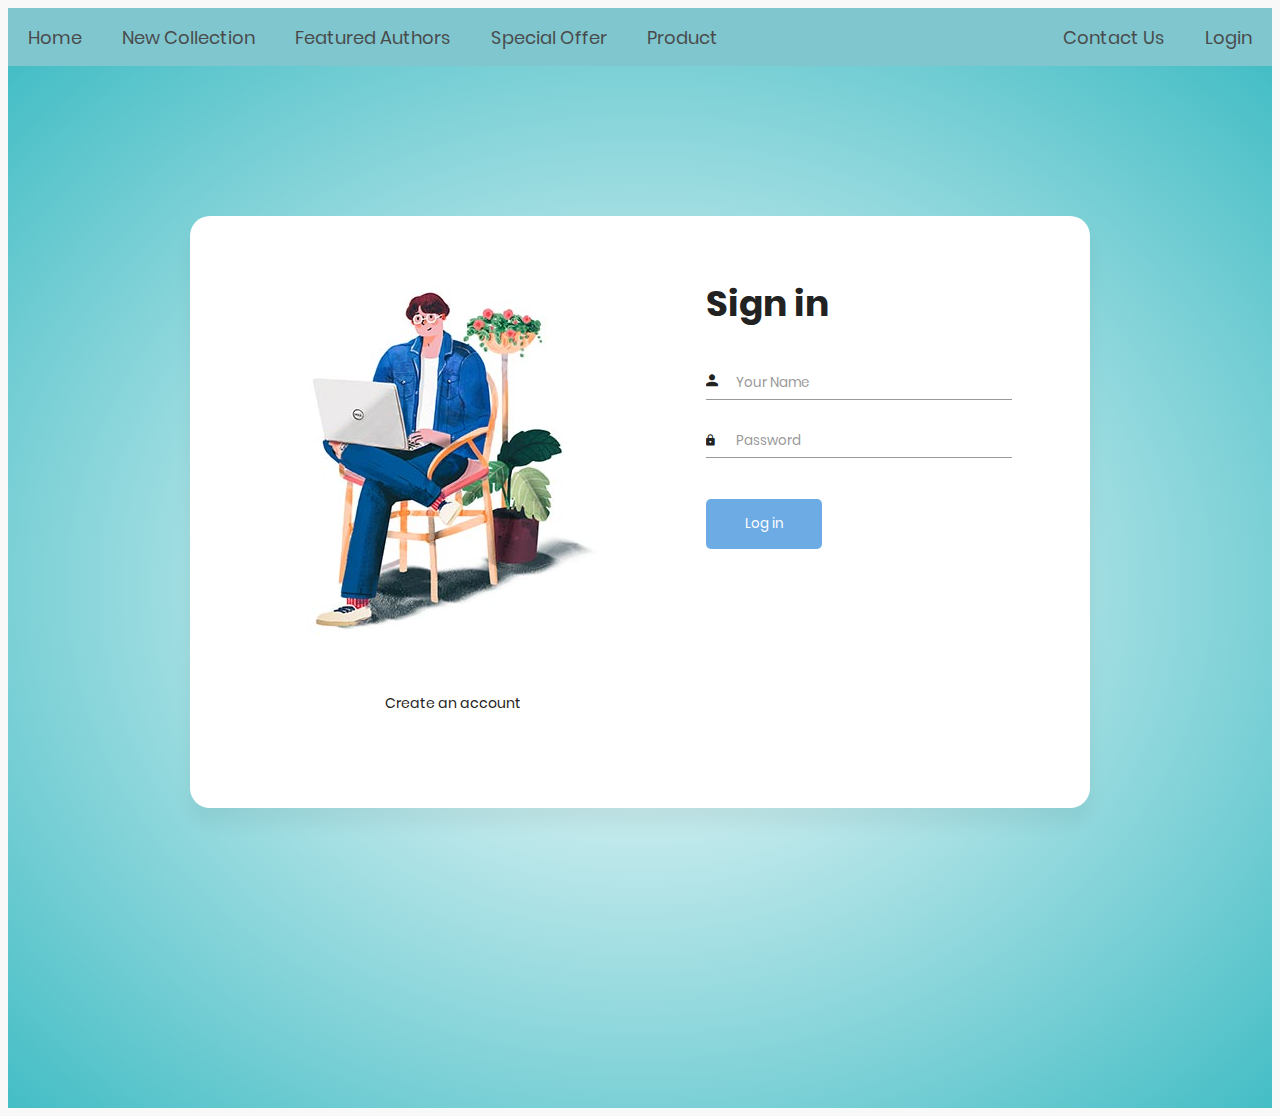
<file: login.html>
<!DOCTYPE html>
<html lang="en">
<head>
    <meta charset="UTF-8">
    <meta name="viewport" content="width=device-width, initial-scale=1.0">
    <meta http-equiv="X-UA-Compatible" content="ie=edge">
    <title>Register</title>

    <!-- Font Icon -->
    <link rel="stylesheet" href="fonts/material-icon/css/material-design-iconic-font.min.css">

    <!-- Main css -->
    <link rel="stylesheet" href="css/style.css">
    
</head>
<body>
    <section>
        <div class="navbar2">
            <a href="index.html">Home</a>
            <a href="#id1">New Collection</a>
            <a href="#id2">Featured Authors</a>
            <a href="#ha2">Special Offer</a>
            <a href="">Product</a>
            <a href="login.html" class="right">Login</a>
            <a href="#"class="right">Contact Us</a>
    
                              
          </div>
          
    </section>
    <section>
 <div class="ac">   

    <div class="main">

        <!-- Sign up form -->
        <section class="signup">
            <div class="container">
                <div class="signup-content hidden">
                    <div class="signup-form">
                        <h2 class="form-title">Sign up</h2>
                        <form method="POST" class="register-form" id="register-form">
                            <div class="form-group">
                                <label for="name"><i class="zmdi zmdi-account material-icons-name"></i></label>
                                <input type="text" name="name" class= "User2" id="name" placeholder="Your Name"/>
                            </div>
                            <div class="form-group">
                                <label for="email"><i class="zmdi zmdi-email"></i></label>
                                <input type="email" class= "Email" name="email" id="email" placeholder="Your Email"/>
                            </div>
                            <div class="form-group">
                                <label for="pass"><i class="zmdi zmdi-lock"></i></label>
                                <input type="password" class= "Pass2" name="pass" id="pass" placeholder="Password"/>
                            </div>
                            <div class="form-group">
                                <label for="re-pass"><i class="zmdi zmdi-lock-outline"></i></label>
                                <input type="password" name="re_pass" class= "Pass3" id="re_pass" placeholder="Repeat your password"/>
                            </div>
                            <div class="form-group form-button">
                                <input type="submit" name="signup" id="signup" class="form-submit Reg" value="Register"/>
                            </div>
                        </form>
                    </div>
                    <div class="signup-image">
                        <figure><img src="Images/signup-image.jpg" alt="sing up image"></figure>
                        <a href="#" class="signup-image-link login">I am already member</a>
                    </div>
                </div>
            </div>
        </section>

        <!-- Sing in  Form -->
        <section class="sign-in">
            <div class="container">
                <div class="signin-content">
                    <div class="signin-image">
                        <figure><img src="Images/signin-image.jpg" alt="sing up image"></figure>
                        <a href="#" class="signup-image-link sign_up">Create an account</a>
                    </div>

                    <div class="signin-form">
                        <h2 class="form-title">Sign in</h2>
                        <form method="POST" class="register-form" id="login-form">
                            <div class="form-group">
                                <label for="your_name"><i class="zmdi zmdi-account material-icons-name"></i></label>
                                <input type="text" class= "User1" name="your_name" id="your_name" placeholder="Your Name"/>
                            </div>
                            <div class="form-group">
                                <label for="your_pass"><i class="zmdi zmdi-lock"></i></label>
                                <input type="password" class= "Pass1" name="your_pass" id="your_pass" placeholder="Password"/>
                            </div>
                            <div class="form-group form-button">
                                <input type="submit" name="signin" id="signin" class="form-submit Log" value="Log in"/>
                            </div>
                        </form>
                    </div>
                </div>
            </div>
        </section>

    </div>
    </div>
    </section>
    <!-- JS -->
    <script src="vendor/jquery/jquery.min.js"></script>
    <script src="js/main.js"></script>
</body><!-- This templates was made by Colorlib (https://colorlib.com) -->
</html>
</file>
<file: css/style.css>
/* @extend display-flex; */
display-flex, .display-flex, .display-flex-center, .signup-content, .signin-content, .social-login, .socials {
  display: flex;
  display: -webkit-flex; }

/* @extend list-type-ulli; */
list-type-ulli, .socials {
  list-style-type: none;
  margin: 0;
  padding: 0; }

/* poppins-300 - latin */
@font-face {
  font-family: 'Poppins';
  font-style: normal;
  font-weight: 300;
  src: url("../fonts/poppins/poppins-v5-latin-300.eot");
  /* IE9 Compat Modes */
  src: local("Poppins Light"), local("Poppins-Light"), url("../fonts/poppins/poppins-v5-latin-300.eot?#iefix") format("embedded-opentype"), url("../fonts/poppins/poppins-v5-latin-300.woff2") format("woff2"), url("../fonts/poppins/poppins-v5-latin-300.woff") format("woff"), url("../fonts/poppins/poppins-v5-latin-300.ttf") format("truetype"), url("../fonts/poppins/poppins-v5-latin-300.svg#Poppins") format("svg");
  /* Legacy iOS */ }
/* poppins-300italic - latin */
@font-face {
  font-family: 'Poppins';
  font-style: italic;
  font-weight: 300;
  src: url("../fonts/poppins/poppins-v5-latin-300italic.eot");
  /* IE9 Compat Modes */
  src: local("Poppins Light Italic"), local("Poppins-LightItalic"), url("../fonts/poppins/poppins-v5-latin-300italic.eot?#iefix") format("embedded-opentype"), url("../fonts/poppins/poppins-v5-latin-300italic.woff2") format("woff2"), url("../fonts/poppins/poppins-v5-latin-300italic.woff") format("woff"), url("../fonts/poppins/poppins-v5-latin-300italic.ttf") format("truetype"), url("../fonts/poppins/poppins-v5-latin-300italic.svg#Poppins") format("svg");
  /* Legacy iOS */ }
/* poppins-regular - latin */
@font-face {
  font-family: 'Poppins';
  font-style: normal;
  font-weight: 400;
  src: url("../fonts/poppins/poppins-v5-latin-regular.eot");
  /* IE9 Compat Modes */
  src: local("Poppins Regular"), local("Poppins-Regular"), url("../fonts/poppins/poppins-v5-latin-regular.eot?#iefix") format("embedded-opentype"), url("../fonts/poppins/poppins-v5-latin-regular.woff2") format("woff2"), url("../fonts/poppins/poppins-v5-latin-regular.woff") format("woff"), url("../fonts/poppins/poppins-v5-latin-regular.ttf") format("truetype"), url("../fonts/poppins/poppins-v5-latin-regular.svg#Poppins") format("svg");
  /* Legacy iOS */ }
/* poppins-italic - latin */
@font-face {
  font-family: 'Poppins';
  font-style: italic;
  font-weight: 400;
  src: url("../fonts/poppins/poppins-v5-latin-italic.eot");
  /* IE9 Compat Modes */
  src: local("Poppins Italic"), local("Poppins-Italic"), url("../fonts/poppins/poppins-v5-latin-italic.eot?#iefix") format("embedded-opentype"), url("../fonts/poppins/poppins-v5-latin-italic.woff2") format("woff2"), url("../fonts/poppins/poppins-v5-latin-italic.woff") format("woff"), url("../fonts/poppins/poppins-v5-latin-italic.ttf") format("truetype"), url("../fonts/poppins/poppins-v5-latin-italic.svg#Poppins") format("svg");
  /* Legacy iOS */ }
/* poppins-500 - latin */
@font-face {
  font-family: 'Poppins';
  font-style: normal;
  font-weight: 500;
  src: url("../fonts/poppins/poppins-v5-latin-500.eot");
  /* IE9 Compat Modes */
  src: local("Poppins Medium"), local("Poppins-Medium"), url("../fonts/poppins/poppins-v5-latin-500.eot?#iefix") format("embedded-opentype"), url("../fonts/poppins/poppins-v5-latin-500.woff2") format("woff2"), url("../fonts/poppins/poppins-v5-latin-500.woff") format("woff"), url("../fonts/poppins/poppins-v5-latin-500.ttf") format("truetype"), url("../fonts/poppins/poppins-v5-latin-500.svg#Poppins") format("svg");
  /* Legacy iOS */ }
/* poppins-500italic - latin */
@font-face {
  font-family: 'Poppins';
  font-style: italic;
  font-weight: 500;
  src: url("../fonts/poppins/poppins-v5-latin-500italic.eot");
  /* IE9 Compat Modes */
  src: local("Poppins Medium Italic"), local("Poppins-MediumItalic"), url("../fonts/poppins/poppins-v5-latin-500italic.eot?#iefix") format("embedded-opentype"), url("../fonts/poppins/poppins-v5-latin-500italic.woff2") format("woff2"), url("../fonts/poppins/poppins-v5-latin-500italic.woff") format("woff"), url("../fonts/poppins/poppins-v5-latin-500italic.ttf") format("truetype"), url("../fonts/poppins/poppins-v5-latin-500italic.svg#Poppins") format("svg");
  /* Legacy iOS */ }
/* poppins-600 - latin */
@font-face {
  font-family: 'Poppins';
  font-style: normal;
  font-weight: 600;
  src: url("../fonts/poppins/poppins-v5-latin-600.eot");
  /* IE9 Compat Modes */
  src: local("Poppins SemiBold"), local("Poppins-SemiBold"), url("../fonts/poppins/poppins-v5-latin-600.eot?#iefix") format("embedded-opentype"), url("../fonts/poppins/poppins-v5-latin-600.woff2") format("woff2"), url("../fonts/poppins/poppins-v5-latin-600.woff") format("woff"), url("../fonts/poppins/poppins-v5-latin-600.ttf") format("truetype"), url("../fonts/poppins/poppins-v5-latin-600.svg#Poppins") format("svg");
  /* Legacy iOS */ }
/* poppins-700 - latin */
@font-face {
  font-family: 'Poppins';
  font-style: normal;
  font-weight: 700;
  src: url("../fonts/poppins/poppins-v5-latin-700.eot");
  /* IE9 Compat Modes */
  src: local("Poppins Bold"), local("Poppins-Bold"), url("../fonts/poppins/poppins-v5-latin-700.eot?#iefix") format("embedded-opentype"), url("../fonts/poppins/poppins-v5-latin-700.woff2") format("woff2"), url("../fonts/poppins/poppins-v5-latin-700.woff") format("woff"), url("../fonts/poppins/poppins-v5-latin-700.ttf") format("truetype"), url("../fonts/poppins/poppins-v5-latin-700.svg#Poppins") format("svg");
  /* Legacy iOS */ }
/* poppins-700italic - latin */
@font-face {
  font-family: 'Poppins';
  font-style: italic;
  font-weight: 700;
  src: url("../fonts/poppins/poppins-v5-latin-700italic.eot");
  /* IE9 Compat Modes */
  src: local("Poppins Bold Italic"), local("Poppins-BoldItalic"), url("../fonts/poppins/poppins-v5-latin-700italic.eot?#iefix") format("embedded-opentype"), url("../fonts/poppins/poppins-v5-latin-700italic.woff2") format("woff2"), url("../fonts/poppins/poppins-v5-latin-700italic.woff") format("woff"), url("../fonts/poppins/poppins-v5-latin-700italic.ttf") format("truetype"), url("../fonts/poppins/poppins-v5-latin-700italic.svg#Poppins") format("svg");
  /* Legacy iOS */ }
/* poppins-800 - latin */
@font-face {
  font-family: 'Poppins';
  font-style: normal;
  font-weight: 800;
  src: url("../fonts/poppins/poppins-v5-latin-800.eot");
  /* IE9 Compat Modes */
  src: local("Poppins ExtraBold"), local("Poppins-ExtraBold"), url("../fonts/poppins/poppins-v5-latin-800.eot?#iefix") format("embedded-opentype"), url("../fonts/poppins/poppins-v5-latin-800.woff2") format("woff2"), url("../fonts/poppins/poppins-v5-latin-800.woff") format("woff"), url("../fonts/poppins/poppins-v5-latin-800.ttf") format("truetype"), url("../fonts/poppins/poppins-v5-latin-800.svg#Poppins") format("svg");
  /* Legacy iOS */ }
/* poppins-800italic - latin */
@font-face {
  font-family: 'Poppins';
  font-style: italic;
  font-weight: 800;
  src: url("../fonts/poppins/poppins-v5-latin-800italic.eot");
  /* IE9 Compat Modes */
  src: local("Poppins ExtraBold Italic"), local("Poppins-ExtraBoldItalic"), url("../fonts/poppins/poppins-v5-latin-800italic.eot?#iefix") format("embedded-opentype"), url("../fonts/poppins/poppins-v5-latin-800italic.woff2") format("woff2"), url("../fonts/poppins/poppins-v5-latin-800italic.woff") format("woff"), url("../fonts/poppins/poppins-v5-latin-800italic.ttf") format("truetype"), url("../fonts/poppins/poppins-v5-latin-800italic.svg#Poppins") format("svg");
  /* Legacy iOS */ }
/* poppins-900 - latin */
@font-face {
  font-family: 'Poppins';
  font-style: normal;
  font-weight: 900;
  src: url("../fonts/poppins/poppins-v5-latin-900.eot");
  /* IE9 Compat Modes */
  src: local("Poppins Black"), local("Poppins-Black"), url("../fonts/poppins/poppins-v5-latin-900.eot?#iefix") format("embedded-opentype"), url("../fonts/poppins/poppins-v5-latin-900.woff2") format("woff2"), url("../fonts/poppins/poppins-v5-latin-900.woff") format("woff"), url("../fonts/poppins/poppins-v5-latin-900.ttf") format("truetype"), url("../fonts/poppins/poppins-v5-latin-900.svg#Poppins") format("svg");
  /* Legacy iOS */ }
a:focus, a:active {
  text-decoration: none;
  outline: none;
  transition: all 300ms ease 0s;
  -moz-transition: all 300ms ease 0s;
  -webkit-transition: all 300ms ease 0s;
  -o-transition: all 300ms ease 0s;
  -ms-transition: all 300ms ease 0s; }

input, select, textarea {
  outline: none;
  appearance: unset !important;
  -moz-appearance: unset !important;
  -webkit-appearance: unset !important;
  -o-appearance: unset !important;
  -ms-appearance: unset !important; }

input::-webkit-outer-spin-button, input::-webkit-inner-spin-button {
  appearance: none !important;
  -moz-appearance: none !important;
  -webkit-appearance: none !important;
  -o-appearance: none !important;
  -ms-appearance: none !important;
  margin: 0; }

input:focus, select:focus, textarea:focus {
  outline: none;
  box-shadow: none !important;
  -moz-box-shadow: none !important;
  -webkit-box-shadow: none !important;
  -o-box-shadow: none !important;
  -ms-box-shadow: none !important; }

input[type=checkbox] {
  appearance: checkbox !important;
  -moz-appearance: checkbox !important;
  -webkit-appearance: checkbox !important;
  -o-appearance: checkbox !important;
  -ms-appearance: checkbox !important; }

input[type=radio] {
  appearance: radio !important;
  -moz-appearance: radio !important;
  -webkit-appearance: radio !important;
  -o-appearance: radio !important;
  -ms-appearance: radio !important; }
  

.navbar2 {
  overflow: hidden; 
  background-color: rgba(44, 164, 180, 0.842); 
  opacity: 0.7;  
}

.navbar2 a {
  float: left;
  display: block; 
  color: black; 
  text-align: center; 
  padding: 14px 20px; 
  text-decoration: none; 
  height: 30px;
  font-size:18px;
}
.navbar2 a.right {
  float: right;
   
}
a {
  text-decoration: none;
  color: #555;
}
a:hover {
	text-decoration: none;
  color: #0c20a5;
  color: -webkit-linear-gradient(left, #21d4fd, #b721ff);
  color: -o-linear-gradient(left, #21d4fd, #b721ff);
  color: -moz-linear-gradient(left, #21d4fd, #b721ff);
  color: linear-gradient(left, #21d4fd, #b721ff);
} 



img {
  max-width: 100%;
  height: auto; }

figure {
  margin: 0; }

p {
  margin-bottom: 0px;
  font-size: 15px;
  color: #777; }

h2 {
  line-height: 1.66;
  margin: 0;
  padding: 0;
  font-weight: bold;
  color: #222;
  font-family: Poppins;
  font-size: 36px; }

.main { 
  padding: 150px 0; }

.clear {
  clear: both; }

body {
  font-size: 13px;
  line-height: 1.8;
  color: #222;
  background: #f8f8f8;
  font-weight: 400;
  font-family: Poppins; }

.ac 
{
  background: radial-gradient(#fff, #44bdc5);
  width: 100%;
  
}

.container {
  width: 900px;
  background: #fff;
  margin: 0 auto;
  box-shadow: 0px 15px 16.83px 0.17px rgba(0, 0, 0, 0.05);
  -moz-box-shadow: 0px 15px 16.83px 0.17px rgba(0, 0, 0, 0.05);
  -webkit-box-shadow: 0px 15px 16.83px 0.17px rgba(0, 0, 0, 0.05);
  -o-box-shadow: 0px 15px 16.83px 0.17px rgba(0, 0, 0, 0.05);
  -ms-box-shadow: 0px 15px 16.83px 0.17px rgba(0, 0, 0, 0.05);
  border-radius: 20px;
  -moz-border-radius: 20px;
  -webkit-border-radius: 20px;
  -o-border-radius: 20px;
  -ms-border-radius: 20px; }
.container1
  {
  max-width: 1300px;
  margin: auto;
  padding-left: 25px;
  padding-right: 25px;
  
  }

.display-flex {
  justify-content: space-between;
  -moz-justify-content: space-between;
  -webkit-justify-content: space-between;
  -o-justify-content: space-between;
  -ms-justify-content: space-between;
  align-items: center;
  -moz-align-items: center;
  -webkit-align-items: center;
  -o-align-items: center;
  -ms-align-items: center; }

.display-flex-center {
  justify-content: center;
  -moz-justify-content: center;
  -webkit-justify-content: center;
  -o-justify-content: center;
  -ms-justify-content: center;
  align-items: center;
  -moz-align-items: center;
  -webkit-align-items: center;
  -o-align-items: center;
  -ms-align-items: center; }

.position-center {
  position: absolute;
  top: 50%;
  left: 50%;
  transform: translate(-50%, -50%);
  -moz-transform: translate(-50%, -50%);
  -webkit-transform: translate(-50%, -50%);
  -o-transform: translate(-50%, -50%);
  -ms-transform: translate(-50%, -50%); }

.signup {
  margin-bottom: 150px; }

.signup-content {
  padding: 75px 0; }

.signup-form, .signup-image, .signin-form, .signin-image {
  width: 50%;
  overflow: hidden; }

.signup-image {
  margin: 0 55px; }

.form-title {
  margin-bottom: 33px; }

.signup-image {
  margin-top: 45px; }

figure {
  margin-bottom: 50px;
  text-align: center; }

.form-submit {
  display: inline-block;
  background: #6dabe4;
  color: #fff;
  border-bottom: none;
  width: auto;
  padding: 15px 39px;
  border-radius: 5px;
  -moz-border-radius: 5px;
  -webkit-border-radius: 5px;
  -o-border-radius: 5px;
  -ms-border-radius: 5px;
  margin-top: 25px;
  cursor: pointer; }
  .form-submit:hover {
    background: #4292dc; }

#signin {
  margin-top: 16px; }

.signup-image-link {
  font-size: 14px;
  color: #222;
  display: block;
  text-align: center; }

.term-service {
  font-size: 13px;
  color: #222; }

.signup-form {
  margin-left: 75px;
  margin-right: 75px;
  padding-left: 34px; }

.register-form {
  width: 100%; }

.form-group {
  position: relative;
  margin-bottom: 25px;
  overflow: hidden; }
  .form-group:last-child {
    margin-bottom: 0px; }

input {
  width: 100%;
  display: block;
  border: none;
  border-bottom: 1px solid #999;
  padding: 6px 30px;
  font-family: Poppins;
  box-sizing: border-box; }
  input::-webkit-input-placeholder {
    color: #999; }
  input::-moz-placeholder {
    color: #999; }
  input:-ms-input-placeholder {
    color: #999; }
  input:-moz-placeholder {
    color: #999; }
  input:focus {
    border-bottom: 1px solid #222; }
    input:focus::-webkit-input-placeholder {
      color: #222; }
    input:focus::-moz-placeholder {
      color: #222; }
    input:focus:-ms-input-placeholder {
      color: #222; }
    input:focus:-moz-placeholder {
      color: #222; }

input[type=checkbox]:not(old) {
  width: 2em;
  margin: 0;
  padding: 0;
  font-size: 1em;
  display: none; }

input[type=checkbox]:not(old) + label {
  display: inline-block;
  line-height: 1.5em;
  margin-top: 6px; }

input[type=checkbox]:not(old) + label > span {
  display: inline-block;
  width: 13px;
  height: 13px;
  margin-right: 15px;
  margin-bottom: 3px;
  border: 1px solid #999;
  border-radius: 2px;
  -moz-border-radius: 2px;
  -webkit-border-radius: 2px;
  -o-border-radius: 2px;
  -ms-border-radius: 2px;
  background: white;
  background-image: -moz-linear-gradient(white, white);
  background-image: -ms-linear-gradient(white, white);
  background-image: -o-linear-gradient(white, white);
  background-image: -webkit-linear-gradient(white, white);
  background-image: linear-gradient(white, white);
  vertical-align: bottom; }

input[type=checkbox]:not(old):checked + label > span {
  background-image: -moz-linear-gradient(white, white);
  background-image: -ms-linear-gradient(white, white);
  background-image: -o-linear-gradient(white, white);
  background-image: -webkit-linear-gradient(white, white);
  background-image: linear-gradient(white, white); }

input[type=checkbox]:not(old):checked + label > span:before {
  content: '\f26b';
  display: block;
  color: #222;
  font-size: 11px;
  line-height: 1.2;
  text-align: center;
  font-family: 'Material-Design-Iconic-Font';
  font-weight: bold; }

.agree-term {
  display: inline-block;
  width: auto; }

label {
  position: absolute;
  left: 0;
  top: 50%;
  transform: translateY(-50%);
  -moz-transform: translateY(-50%);
  -webkit-transform: translateY(-50%);
  -o-transform: translateY(-50%);
  -ms-transform: translateY(-50%);
  color: #222; }

.label-has-error {
  top: 22%; }

label.error {
  position: relative;
  background: url("../images/unchecked.gif") no-repeat;
  background-position-y: 3px;
  padding-left: 20px;
  display: block;
  margin-top: 20px; }

label.valid {
  display: block;
  position: absolute;
  right: 0;
  left: auto;
  margin-top: -6px;
  width: 20px;
  height: 20px;
  background: transparent; }
  label.valid:after {
    font-family: 'Material-Design-Iconic-Font';
    content: '\f269';
    width: 100%;
    height: 100%;
    position: absolute;
    /* right: 0; */
    font-size: 16px;
    color: green; }

.label-agree-term {
  position: relative;
  top: 0%;
  transform: translateY(0);
  -moz-transform: translateY(0);
  -webkit-transform: translateY(0);
  -o-transform: translateY(0);
  -ms-transform: translateY(0); }

.material-icons-name {
  font-size: 18px; }

.signin-content {
  position: absolute;
  top: 23%;
  padding-top: 67px;
  padding-bottom: 87px; }

.social-login {
  align-items: center;
  -moz-align-items: center;
  -webkit-align-items: center;
  -o-align-items: center;
  -ms-align-items: center;
  margin-top: 80px; }

.social-label {
  display: inline-block;
  margin-right: 15px; }

.socials li {
  padding: 5px; }
  .socials li:last-child {
    margin-right: 0px; }
  .socials li a {
    text-decoration: none; }
    .socials li a i {
      width: 30px;
      height: 30px;
      color: #fff;
      font-size: 14px;
      border-radius: 5px;
      -moz-border-radius: 5px;
      -webkit-border-radius: 5px;
      -o-border-radius: 5px;
      -ms-border-radius: 5px;
      transform: translateZ(0);
      -moz-transform: translateZ(0);
      -webkit-transform: translateZ(0);
      -o-transform: translateZ(0);
      -ms-transform: translateZ(0);
      -webkit-transition-duration: 0.3s;
      transition-duration: 0.3s;
      -webkit-transition-property: transform;
      transition-property: transform;
      -webkit-transition-timing-function: ease-out;
      transition-timing-function: ease-out; }
  .socials li:hover a i {
    -webkit-transform: scale(1.3) translateZ(0);
    transform: scale(1.3) translateZ(0); }

.zmdi-facebook {
  background: #3b5998; }

.zmdi-twitter {
  background: #1da0f2; }

.zmdi-google {
  background: #e72734; }

.signin-form {
  margin-right: 90px;
  margin-left: 80px; }

.signin-image {
  margin-left: 110px;
  margin-right: 20px;
  margin-top: 10px; }

@media screen and (max-width: 1200px) {
  .container {
    width: calc( 100% - 30px);
    max-width: 100%; } }
@media screen and (min-width: 1024px) {
  .container {
    max-width: 1200px; } }
@media screen and (max-width: 768px) {
  .signup-content, .signin-content {
    flex-direction: column;
    -moz-flex-direction: column;
    -webkit-flex-direction: column;
    -o-flex-direction: column;
    -ms-flex-direction: column;
    justify-content: center;
    -moz-justify-content: center;
    -webkit-justify-content: center;
    -o-justify-content: center;
    -ms-justify-content: center; }

  .signup-form {
    margin-left: 0px;
    margin-right: 0px;
    padding-left: 0px;
    /* box-sizing: border-box; */
    padding: 0 30px; }

  .signin-image {
    margin-left: 0px;
    margin-right: 0px;
    margin-top: 50px;
    order: 2;
    -moz-order: 2;
    -webkit-order: 2;
    -o-order: 2;
    -ms-order: 2; }

  .signup-form, .signup-image, .signin-form, .signin-image {
    width: auto; }

  .social-login {
    justify-content: center;
    -moz-justify-content: center;
    -webkit-justify-content: center;
    -o-justify-content: center;
    -ms-justify-content: center; }

  .form-button {
    text-align: center; }

  .signin-form {
    order: 1;
    -moz-order: 1;
    -webkit-order: 1;
    -o-order: 1;
    -ms-order: 1;
    margin-right: 0px;
    margin-left: 0px;
    padding: 0 30px; }

  .form-title {
    text-align: center; } }
@media screen and (max-width: 400px) {
  .social-login {
    flex-direction: column;
    -moz-flex-direction: column;
    -webkit-flex-direction: column;
    -o-flex-direction: column;
    -ms-flex-direction: column; }

  .social-label {
    margin-right: 0px;
    margin-bottom: 10px; } }

/*# sourceMappingURL=style.css.map */

.hidden{
  visibility: hidden;
}
</file>
<file: fonts/material-icon/css/material-design-iconic-font.min.css>
@font-face{font-family:Material-Design-Iconic-Font;src:url(../fonts/Material-Design-Iconic-Font.woff2?v=2.2.0) format('woff2'),url(../fonts/Material-Design-Iconic-Font.woff?v=2.2.0) format('woff'),url(../fonts/Material-Design-Iconic-Font.ttf?v=2.2.0) format('truetype')}.zmdi{display:inline-block;font:normal normal normal 14px/1 'Material-Design-Iconic-Font';font-size:inherit;text-rendering:auto;-webkit-font-smoothing:antialiased;-moz-osx-font-smoothing:grayscale}.zmdi-hc-lg{font-size:1.33333333em;line-height:.75em;vertical-align:-15%}.zmdi-hc-2x{font-size:2em}.zmdi-hc-3x{font-size:3em}.zmdi-hc-4x{font-size:4em}.zmdi-hc-5x{font-size:5em}.zmdi-hc-fw{width:1.28571429em;text-align:center}.zmdi-hc-ul{padding-left:0;margin-left:2.14285714em;list-style-type:none}.zmdi-hc-ul>li{position:relative}.zmdi-hc-li{position:absolute;left:-2.14285714em;width:2.14285714em;top:.14285714em;text-align:center}.zmdi-hc-li.zmdi-hc-lg{left:-1.85714286em}.zmdi-hc-border{padding:.1em .25em;border:solid .1em #9e9e9e;border-radius:2px}.zmdi-hc-border-circle{padding:.1em .25em;border:solid .1em #9e9e9e;border-radius:50%}.zmdi.pull-left{float:left;margin-right:.15em}.zmdi.pull-right{float:right;margin-left:.15em}.zmdi-hc-spin{-webkit-animation:zmdi-spin 1.5s infinite linear;animation:zmdi-spin 1.5s infinite linear}.zmdi-hc-spin-reverse{-webkit-animation:zmdi-spin-reverse 1.5s infinite linear;animation:zmdi-spin-reverse 1.5s infinite linear}@-webkit-keyframes zmdi-spin{0%{-webkit-transform:rotate(0deg);transform:rotate(0deg)}100%{-webkit-transform:rotate(359deg);transform:rotate(359deg)}}@keyframes zmdi-spin{0%{-webkit-transform:rotate(0deg);transform:rotate(0deg)}100%{-webkit-transform:rotate(359deg);transform:rotate(359deg)}}@-webkit-keyframes zmdi-spin-reverse{0%{-webkit-transform:rotate(0deg);transform:rotate(0deg)}100%{-webkit-transform:rotate(-359deg);transform:rotate(-359deg)}}@keyframes zmdi-spin-reverse{0%{-webkit-transform:rotate(0deg);transform:rotate(0deg)}100%{-webkit-transform:rotate(-359deg);transform:rotate(-359deg)}}.zmdi-hc-rotate-90{-webkit-transform:rotate(90deg);-ms-transform:rotate(90deg);transform:rotate(90deg)}.zmdi-hc-rotate-180{-webkit-transform:rotate(180deg);-ms-transform:rotate(180deg);transform:rotate(180deg)}.zmdi-hc-rotate-270{-webkit-transform:rotate(270deg);-ms-transform:rotate(270deg);transform:rotate(270deg)}.zmdi-hc-flip-horizontal{-webkit-transform:scale(-1,1);-ms-transform:scale(-1,1);transform:scale(-1,1)}.zmdi-hc-flip-vertical{-webkit-transform:scale(1,-1);-ms-transform:scale(1,-1);transform:scale(1,-1)}.zmdi-hc-stack{position:relative;display:inline-block;width:2em;height:2em;line-height:2em;vertical-align:middle}.zmdi-hc-stack-1x,.zmdi-hc-stack-2x{position:absolute;left:0;width:100%;text-align:center}.zmdi-hc-stack-1x{line-height:inherit}.zmdi-hc-stack-2x{font-size:2em}.zmdi-hc-inverse{color:#fff}.zmdi-3d-rotation:before{content:'\f101'}.zmdi-airplane-off:before{content:'\f102'}.zmdi-airplane:before{content:'\f103'}.zmdi-album:before{content:'\f104'}.zmdi-archive:before{content:'\f105'}.zmdi-assignment-account:before{content:'\f106'}.zmdi-assignment-alert:before{content:'\f107'}.zmdi-assignment-check:before{content:'\f108'}.zmdi-assignment-o:before{content:'\f109'}.zmdi-assignment-return:before{content:'\f10a'}.zmdi-assignment-returned:before{content:'\f10b'}.zmdi-assignment:before{content:'\f10c'}.zmdi-attachment-alt:before{content:'\f10d'}.zmdi-attachment:before{content:'\f10e'}.zmdi-audio:before{content:'\f10f'}.zmdi-badge-check:before{content:'\f110'}.zmdi-balance-wallet:before{content:'\f111'}.zmdi-balance:before{content:'\f112'}.zmdi-battery-alert:before{content:'\f113'}.zmdi-battery-flash:before{content:'\f114'}.zmdi-battery-unknown:before{content:'\f115'}.zmdi-battery:before{content:'\f116'}.zmdi-bike:before{content:'\f117'}.zmdi-block-alt:before{content:'\f118'}.zmdi-block:before{content:'\f119'}.zmdi-boat:before{content:'\f11a'}.zmdi-book-image:before{content:'\f11b'}.zmdi-book:before{content:'\f11c'}.zmdi-bookmark-outline:before{content:'\f11d'}.zmdi-bookmark:before{content:'\f11e'}.zmdi-brush:before{content:'\f11f'}.zmdi-bug:before{content:'\f120'}.zmdi-bus:before{content:'\f121'}.zmdi-cake:before{content:'\f122'}.zmdi-car-taxi:before{content:'\f123'}.zmdi-car-wash:before{content:'\f124'}.zmdi-car:before{content:'\f125'}.zmdi-card-giftcard:before{content:'\f126'}.zmdi-card-membership:before{content:'\f127'}.zmdi-card-travel:before{content:'\f128'}.zmdi-card:before{content:'\f129'}.zmdi-case-check:before{content:'\f12a'}.zmdi-case-download:before{content:'\f12b'}.zmdi-case-play:before{content:'\f12c'}.zmdi-case:before{content:'\f12d'}.zmdi-cast-connected:before{content:'\f12e'}.zmdi-cast:before{content:'\f12f'}.zmdi-chart-donut:before{content:'\f130'}.zmdi-chart:before{content:'\f131'}.zmdi-city-alt:before{content:'\f132'}.zmdi-city:before{content:'\f133'}.zmdi-close-circle-o:before{content:'\f134'}.zmdi-close-circle:before{content:'\f135'}.zmdi-close:before{content:'\f136'}.zmdi-cocktail:before{content:'\f137'}.zmdi-code-setting:before{content:'\f138'}.zmdi-code-smartphone:before{content:'\f139'}.zmdi-code:before{content:'\f13a'}.zmdi-coffee:before{content:'\f13b'}.zmdi-collection-bookmark:before{content:'\f13c'}.zmdi-collection-case-play:before{content:'\f13d'}.zmdi-collection-folder-image:before{content:'\f13e'}.zmdi-collection-image-o:before{content:'\f13f'}.zmdi-collection-image:before{content:'\f140'}.zmdi-collection-item-1:before{content:'\f141'}.zmdi-collection-item-2:before{content:'\f142'}.zmdi-collection-item-3:before{content:'\f143'}.zmdi-collection-item-4:before{content:'\f144'}.zmdi-collection-item-5:before{content:'\f145'}.zmdi-collection-item-6:before{content:'\f146'}.zmdi-collection-item-7:before{content:'\f147'}.zmdi-collection-item-8:before{content:'\f148'}.zmdi-collection-item-9-plus:before{content:'\f149'}.zmdi-collection-item-9:before{content:'\f14a'}.zmdi-collection-item:before{content:'\f14b'}.zmdi-collection-music:before{content:'\f14c'}.zmdi-collection-pdf:before{content:'\f14d'}.zmdi-collection-plus:before{content:'\f14e'}.zmdi-collection-speaker:before{content:'\f14f'}.zmdi-collection-text:before{content:'\f150'}.zmdi-collection-video:before{content:'\f151'}.zmdi-compass:before{content:'\f152'}.zmdi-cutlery:before{content:'\f153'}.zmdi-delete:before{content:'\f154'}.zmdi-dialpad:before{content:'\f155'}.zmdi-dns:before{content:'\f156'}.zmdi-drink:before{content:'\f157'}.zmdi-edit:before{content:'\f158'}.zmdi-email-open:before{content:'\f159'}.zmdi-email:before{content:'\f15a'}.zmdi-eye-off:before{content:'\f15b'}.zmdi-eye:before{content:'\f15c'}.zmdi-eyedropper:before{content:'\f15d'}.zmdi-favorite-outline:before{content:'\f15e'}.zmdi-favorite:before{content:'\f15f'}.zmdi-filter-list:before{content:'\f160'}.zmdi-fire:before{content:'\f161'}.zmdi-flag:before{content:'\f162'}.zmdi-flare:before{content:'\f163'}.zmdi-flash-auto:before{content:'\f164'}.zmdi-flash-off:before{content:'\f165'}.zmdi-flash:before{content:'\f166'}.zmdi-flip:before{content:'\f167'}.zmdi-flower-alt:before{content:'\f168'}.zmdi-flower:before{content:'\f169'}.zmdi-font:before{content:'\f16a'}.zmdi-fullscreen-alt:before{content:'\f16b'}.zmdi-fullscreen-exit:before{content:'\f16c'}.zmdi-fullscreen:before{content:'\f16d'}.zmdi-functions:before{content:'\f16e'}.zmdi-gas-station:before{content:'\f16f'}.zmdi-gesture:before{content:'\f170'}.zmdi-globe-alt:before{content:'\f171'}.zmdi-globe-lock:before{content:'\f172'}.zmdi-globe:before{content:'\f173'}.zmdi-graduation-cap:before{content:'\f174'}.zmdi-home:before{content:'\f175'}.zmdi-hospital-alt:before{content:'\f176'}.zmdi-hospital:before{content:'\f177'}.zmdi-hotel:before{content:'\f178'}.zmdi-hourglass-alt:before{content:'\f179'}.zmdi-hourglass-outline:before{content:'\f17a'}.zmdi-hourglass:before{content:'\f17b'}.zmdi-http:before{content:'\f17c'}.zmdi-image-alt:before{content:'\f17d'}.zmdi-image-o:before{content:'\f17e'}.zmdi-image:before{content:'\f17f'}.zmdi-inbox:before{content:'\f180'}.zmdi-invert-colors-off:before{content:'\f181'}.zmdi-invert-colors:before{content:'\f182'}.zmdi-key:before{content:'\f183'}.zmdi-label-alt-outline:before{content:'\f184'}.zmdi-label-alt:before{content:'\f185'}.zmdi-label-heart:before{content:'\f186'}.zmdi-label:before{content:'\f187'}.zmdi-labels:before{content:'\f188'}.zmdi-lamp:before{content:'\f189'}.zmdi-landscape:before{content:'\f18a'}.zmdi-layers-off:before{content:'\f18b'}.zmdi-layers:before{content:'\f18c'}.zmdi-library:before{content:'\f18d'}.zmdi-link:before{content:'\f18e'}.zmdi-lock-open:before{content:'\f18f'}.zmdi-lock-outline:before{content:'\f190'}.zmdi-lock:before{content:'\f191'}.zmdi-mail-reply-all:before{content:'\f192'}.zmdi-mail-reply:before{content:'\f193'}.zmdi-mail-send:before{content:'\f194'}.zmdi-mall:before{content:'\f195'}.zmdi-map:before{content:'\f196'}.zmdi-menu:before{content:'\f197'}.zmdi-money-box:before{content:'\f198'}.zmdi-money-off:before{content:'\f199'}.zmdi-money:before{content:'\f19a'}.zmdi-more-vert:before{content:'\f19b'}.zmdi-more:before{content:'\f19c'}.zmdi-movie-alt:before{content:'\f19d'}.zmdi-movie:before{content:'\f19e'}.zmdi-nature-people:before{content:'\f19f'}.zmdi-nature:before{content:'\f1a0'}.zmdi-navigation:before{content:'\f1a1'}.zmdi-open-in-browser:before{content:'\f1a2'}.zmdi-open-in-new:before{content:'\f1a3'}.zmdi-palette:before{content:'\f1a4'}.zmdi-parking:before{content:'\f1a5'}.zmdi-pin-account:before{content:'\f1a6'}.zmdi-pin-assistant:before{content:'\f1a7'}.zmdi-pin-drop:before{content:'\f1a8'}.zmdi-pin-help:before{content:'\f1a9'}.zmdi-pin-off:before{content:'\f1aa'}.zmdi-pin:before{content:'\f1ab'}.zmdi-pizza:before{content:'\f1ac'}.zmdi-plaster:before{content:'\f1ad'}.zmdi-power-setting:before{content:'\f1ae'}.zmdi-power:before{content:'\f1af'}.zmdi-print:before{content:'\f1b0'}.zmdi-puzzle-piece:before{content:'\f1b1'}.zmdi-quote:before{content:'\f1b2'}.zmdi-railway:before{content:'\f1b3'}.zmdi-receipt:before{content:'\f1b4'}.zmdi-refresh-alt:before{content:'\f1b5'}.zmdi-refresh-sync-alert:before{content:'\f1b6'}.zmdi-refresh-sync-off:before{content:'\f1b7'}.zmdi-refresh-sync:before{content:'\f1b8'}.zmdi-refresh:before{content:'\f1b9'}.zmdi-roller:before{content:'\f1ba'}.zmdi-ruler:before{content:'\f1bb'}.zmdi-scissors:before{content:'\f1bc'}.zmdi-screen-rotation-lock:before{content:'\f1bd'}.zmdi-screen-rotation:before{content:'\f1be'}.zmdi-search-for:before{content:'\f1bf'}.zmdi-search-in-file:before{content:'\f1c0'}.zmdi-search-in-page:before{content:'\f1c1'}.zmdi-search-replace:before{content:'\f1c2'}.zmdi-search:before{content:'\f1c3'}.zmdi-seat:before{content:'\f1c4'}.zmdi-settings-square:before{content:'\f1c5'}.zmdi-settings:before{content:'\f1c6'}.zmdi-shield-check:before{content:'\f1c7'}.zmdi-shield-security:before{content:'\f1c8'}.zmdi-shopping-basket:before{content:'\f1c9'}.zmdi-shopping-cart-plus:before{content:'\f1ca'}.zmdi-shopping-cart:before{content:'\f1cb'}.zmdi-sign-in:before{content:'\f1cc'}.zmdi-sort-amount-asc:before{content:'\f1cd'}.zmdi-sort-amount-desc:before{content:'\f1ce'}.zmdi-sort-asc:before{content:'\f1cf'}.zmdi-sort-desc:before{content:'\f1d0'}.zmdi-spellcheck:before{content:'\f1d1'}.zmdi-storage:before{content:'\f1d2'}.zmdi-store-24:before{content:'\f1d3'}.zmdi-store:before{content:'\f1d4'}.zmdi-subway:before{content:'\f1d5'}.zmdi-sun:before{content:'\f1d6'}.zmdi-tab-unselected:before{content:'\f1d7'}.zmdi-tab:before{content:'\f1d8'}.zmdi-tag-close:before{content:'\f1d9'}.zmdi-tag-more:before{content:'\f1da'}.zmdi-tag:before{content:'\f1db'}.zmdi-thumb-down:before{content:'\f1dc'}.zmdi-thumb-up-down:before{content:'\f1dd'}.zmdi-thumb-up:before{content:'\f1de'}.zmdi-ticket-star:before{content:'\f1df'}.zmdi-toll:before{content:'\f1e0'}.zmdi-toys:before{content:'\f1e1'}.zmdi-traffic:before{content:'\f1e2'}.zmdi-translate:before{content:'\f1e3'}.zmdi-triangle-down:before{content:'\f1e4'}.zmdi-triangle-up:before{content:'\f1e5'}.zmdi-truck:before{content:'\f1e6'}.zmdi-turning-sign:before{content:'\f1e7'}.zmdi-wallpaper:before{content:'\f1e8'}.zmdi-washing-machine:before{content:'\f1e9'}.zmdi-window-maximize:before{content:'\f1ea'}.zmdi-window-minimize:before{content:'\f1eb'}.zmdi-window-restore:before{content:'\f1ec'}.zmdi-wrench:before{content:'\f1ed'}.zmdi-zoom-in:before{content:'\f1ee'}.zmdi-zoom-out:before{content:'\f1ef'}.zmdi-alert-circle-o:before{content:'\f1f0'}.zmdi-alert-circle:before{content:'\f1f1'}.zmdi-alert-octagon:before{content:'\f1f2'}.zmdi-alert-polygon:before{content:'\f1f3'}.zmdi-alert-triangle:before{content:'\f1f4'}.zmdi-help-outline:before{content:'\f1f5'}.zmdi-help:before{content:'\f1f6'}.zmdi-info-outline:before{content:'\f1f7'}.zmdi-info:before{content:'\f1f8'}.zmdi-notifications-active:before{content:'\f1f9'}.zmdi-notifications-add:before{content:'\f1fa'}.zmdi-notifications-none:before{content:'\f1fb'}.zmdi-notifications-off:before{content:'\f1fc'}.zmdi-notifications-paused:before{content:'\f1fd'}.zmdi-notifications:before{content:'\f1fe'}.zmdi-account-add:before{content:'\f1ff'}.zmdi-account-box-mail:before{content:'\f200'}.zmdi-account-box-o:before{content:'\f201'}.zmdi-account-box-phone:before{content:'\f202'}.zmdi-account-box:before{content:'\f203'}.zmdi-account-calendar:before{content:'\f204'}.zmdi-account-circle:before{content:'\f205'}.zmdi-account-o:before{content:'\f206'}.zmdi-account:before{content:'\f207'}.zmdi-accounts-add:before{content:'\f208'}.zmdi-accounts-alt:before{content:'\f209'}.zmdi-accounts-list-alt:before{content:'\f20a'}.zmdi-accounts-list:before{content:'\f20b'}.zmdi-accounts-outline:before{content:'\f20c'}.zmdi-accounts:before{content:'\f20d'}.zmdi-face:before{content:'\f20e'}.zmdi-female:before{content:'\f20f'}.zmdi-male-alt:before{content:'\f210'}.zmdi-male-female:before{content:'\f211'}.zmdi-male:before{content:'\f212'}.zmdi-mood-bad:before{content:'\f213'}.zmdi-mood:before{content:'\f214'}.zmdi-run:before{content:'\f215'}.zmdi-walk:before{content:'\f216'}.zmdi-cloud-box:before{content:'\f217'}.zmdi-cloud-circle:before{content:'\f218'}.zmdi-cloud-done:before{content:'\f219'}.zmdi-cloud-download:before{content:'\f21a'}.zmdi-cloud-off:before{content:'\f21b'}.zmdi-cloud-outline-alt:before{content:'\f21c'}.zmdi-cloud-outline:before{content:'\f21d'}.zmdi-cloud-upload:before{content:'\f21e'}.zmdi-cloud:before{content:'\f21f'}.zmdi-download:before{content:'\f220'}.zmdi-file-plus:before{content:'\f221'}.zmdi-file-text:before{content:'\f222'}.zmdi-file:before{content:'\f223'}.zmdi-folder-outline:before{content:'\f224'}.zmdi-folder-person:before{content:'\f225'}.zmdi-folder-star-alt:before{content:'\f226'}.zmdi-folder-star:before{content:'\f227'}.zmdi-folder:before{content:'\f228'}.zmdi-gif:before{content:'\f229'}.zmdi-upload:before{content:'\f22a'}.zmdi-border-all:before{content:'\f22b'}.zmdi-border-bottom:before{content:'\f22c'}.zmdi-border-clear:before{content:'\f22d'}.zmdi-border-color:before{content:'\f22e'}.zmdi-border-horizontal:before{content:'\f22f'}.zmdi-border-inner:before{content:'\f230'}.zmdi-border-left:before{content:'\f231'}.zmdi-border-outer:before{content:'\f232'}.zmdi-border-right:before{content:'\f233'}.zmdi-border-style:before{content:'\f234'}.zmdi-border-top:before{content:'\f235'}.zmdi-border-vertical:before{content:'\f236'}.zmdi-copy:before{content:'\f237'}.zmdi-crop:before{content:'\f238'}.zmdi-format-align-center:before{content:'\f239'}.zmdi-format-align-justify:before{content:'\f23a'}.zmdi-format-align-left:before{content:'\f23b'}.zmdi-format-align-right:before{content:'\f23c'}.zmdi-format-bold:before{content:'\f23d'}.zmdi-format-clear-all:before{content:'\f23e'}.zmdi-format-clear:before{content:'\f23f'}.zmdi-format-color-fill:before{content:'\f240'}.zmdi-format-color-reset:before{content:'\f241'}.zmdi-format-color-text:before{content:'\f242'}.zmdi-format-indent-decrease:before{content:'\f243'}.zmdi-format-indent-increase:before{content:'\f244'}.zmdi-format-italic:before{content:'\f245'}.zmdi-format-line-spacing:before{content:'\f246'}.zmdi-format-list-bulleted:before{content:'\f247'}.zmdi-format-list-numbered:before{content:'\f248'}.zmdi-format-ltr:before{content:'\f249'}.zmdi-format-rtl:before{content:'\f24a'}.zmdi-format-size:before{content:'\f24b'}.zmdi-format-strikethrough-s:before{content:'\f24c'}.zmdi-format-strikethrough:before{content:'\f24d'}.zmdi-format-subject:before{content:'\f24e'}.zmdi-format-underlined:before{content:'\f24f'}.zmdi-format-valign-bottom:before{content:'\f250'}.zmdi-format-valign-center:before{content:'\f251'}.zmdi-format-valign-top:before{content:'\f252'}.zmdi-redo:before{content:'\f253'}.zmdi-select-all:before{content:'\f254'}.zmdi-space-bar:before{content:'\f255'}.zmdi-text-format:before{content:'\f256'}.zmdi-transform:before{content:'\f257'}.zmdi-undo:before{content:'\f258'}.zmdi-wrap-text:before{content:'\f259'}.zmdi-comment-alert:before{content:'\f25a'}.zmdi-comment-alt-text:before{content:'\f25b'}.zmdi-comment-alt:before{content:'\f25c'}.zmdi-comment-edit:before{content:'\f25d'}.zmdi-comment-image:before{content:'\f25e'}.zmdi-comment-list:before{content:'\f25f'}.zmdi-comment-more:before{content:'\f260'}.zmdi-comment-outline:before{content:'\f261'}.zmdi-comment-text-alt:before{content:'\f262'}.zmdi-comment-text:before{content:'\f263'}.zmdi-comment-video:before{content:'\f264'}.zmdi-comment:before{content:'\f265'}.zmdi-comments:before{content:'\f266'}.zmdi-check-all:before{content:'\f267'}.zmdi-check-circle-u:before{content:'\f268'}.zmdi-check-circle:before{content:'\f269'}.zmdi-check-square:before{content:'\f26a'}.zmdi-check:before{content:'\f26b'}.zmdi-circle-o:before{content:'\f26c'}.zmdi-circle:before{content:'\f26d'}.zmdi-dot-circle-alt:before{content:'\f26e'}.zmdi-dot-circle:before{content:'\f26f'}.zmdi-minus-circle-outline:before{content:'\f270'}.zmdi-minus-circle:before{content:'\f271'}.zmdi-minus-square:before{content:'\f272'}.zmdi-minus:before{content:'\f273'}.zmdi-plus-circle-o-duplicate:before{content:'\f274'}.zmdi-plus-circle-o:before{content:'\f275'}.zmdi-plus-circle:before{content:'\f276'}.zmdi-plus-square:before{content:'\f277'}.zmdi-plus:before{content:'\f278'}.zmdi-square-o:before{content:'\f279'}.zmdi-star-circle:before{content:'\f27a'}.zmdi-star-half:before{content:'\f27b'}.zmdi-star-outline:before{content:'\f27c'}.zmdi-star:before{content:'\f27d'}.zmdi-bluetooth-connected:before{content:'\f27e'}.zmdi-bluetooth-off:before{content:'\f27f'}.zmdi-bluetooth-search:before{content:'\f280'}.zmdi-bluetooth-setting:before{content:'\f281'}.zmdi-bluetooth:before{content:'\f282'}.zmdi-camera-add:before{content:'\f283'}.zmdi-camera-alt:before{content:'\f284'}.zmdi-camera-bw:before{content:'\f285'}.zmdi-camera-front:before{content:'\f286'}.zmdi-camera-mic:before{content:'\f287'}.zmdi-camera-party-mode:before{content:'\f288'}.zmdi-camera-rear:before{content:'\f289'}.zmdi-camera-roll:before{content:'\f28a'}.zmdi-camera-switch:before{content:'\f28b'}.zmdi-camera:before{content:'\f28c'}.zmdi-card-alert:before{content:'\f28d'}.zmdi-card-off:before{content:'\f28e'}.zmdi-card-sd:before{content:'\f28f'}.zmdi-card-sim:before{content:'\f290'}.zmdi-desktop-mac:before{content:'\f291'}.zmdi-desktop-windows:before{content:'\f292'}.zmdi-device-hub:before{content:'\f293'}.zmdi-devices-off:before{content:'\f294'}.zmdi-devices:before{content:'\f295'}.zmdi-dock:before{content:'\f296'}.zmdi-floppy:before{content:'\f297'}.zmdi-gamepad:before{content:'\f298'}.zmdi-gps-dot:before{content:'\f299'}.zmdi-gps-off:before{content:'\f29a'}.zmdi-gps:before{content:'\f29b'}.zmdi-headset-mic:before{content:'\f29c'}.zmdi-headset:before{content:'\f29d'}.zmdi-input-antenna:before{content:'\f29e'}.zmdi-input-composite:before{content:'\f29f'}.zmdi-input-hdmi:before{content:'\f2a0'}.zmdi-input-power:before{content:'\f2a1'}.zmdi-input-svideo:before{content:'\f2a2'}.zmdi-keyboard-hide:before{content:'\f2a3'}.zmdi-keyboard:before{content:'\f2a4'}.zmdi-laptop-chromebook:before{content:'\f2a5'}.zmdi-laptop-mac:before{content:'\f2a6'}.zmdi-laptop:before{content:'\f2a7'}.zmdi-mic-off:before{content:'\f2a8'}.zmdi-mic-outline:before{content:'\f2a9'}.zmdi-mic-setting:before{content:'\f2aa'}.zmdi-mic:before{content:'\f2ab'}.zmdi-mouse:before{content:'\f2ac'}.zmdi-network-alert:before{content:'\f2ad'}.zmdi-network-locked:before{content:'\f2ae'}.zmdi-network-off:before{content:'\f2af'}.zmdi-network-outline:before{content:'\f2b0'}.zmdi-network-setting:before{content:'\f2b1'}.zmdi-network:before{content:'\f2b2'}.zmdi-phone-bluetooth:before{content:'\f2b3'}.zmdi-phone-end:before{content:'\f2b4'}.zmdi-phone-forwarded:before{content:'\f2b5'}.zmdi-phone-in-talk:before{content:'\f2b6'}.zmdi-phone-locked:before{content:'\f2b7'}.zmdi-phone-missed:before{content:'\f2b8'}.zmdi-phone-msg:before{content:'\f2b9'}.zmdi-phone-paused:before{content:'\f2ba'}.zmdi-phone-ring:before{content:'\f2bb'}.zmdi-phone-setting:before{content:'\f2bc'}.zmdi-phone-sip:before{content:'\f2bd'}.zmdi-phone:before{content:'\f2be'}.zmdi-portable-wifi-changes:before{content:'\f2bf'}.zmdi-portable-wifi-off:before{content:'\f2c0'}.zmdi-portable-wifi:before{content:'\f2c1'}.zmdi-radio:before{content:'\f2c2'}.zmdi-reader:before{content:'\f2c3'}.zmdi-remote-control-alt:before{content:'\f2c4'}.zmdi-remote-control:before{content:'\f2c5'}.zmdi-router:before{content:'\f2c6'}.zmdi-scanner:before{content:'\f2c7'}.zmdi-smartphone-android:before{content:'\f2c8'}.zmdi-smartphone-download:before{content:'\f2c9'}.zmdi-smartphone-erase:before{content:'\f2ca'}.zmdi-smartphone-info:before{content:'\f2cb'}.zmdi-smartphone-iphone:before{content:'\f2cc'}.zmdi-smartphone-landscape-lock:before{content:'\f2cd'}.zmdi-smartphone-landscape:before{content:'\f2ce'}.zmdi-smartphone-lock:before{content:'\f2cf'}.zmdi-smartphone-portrait-lock:before{content:'\f2d0'}.zmdi-smartphone-ring:before{content:'\f2d1'}.zmdi-smartphone-setting:before{content:'\f2d2'}.zmdi-smartphone-setup:before{content:'\f2d3'}.zmdi-smartphone:before{content:'\f2d4'}.zmdi-speaker:before{content:'\f2d5'}.zmdi-tablet-android:before{content:'\f2d6'}.zmdi-tablet-mac:before{content:'\f2d7'}.zmdi-tablet:before{content:'\f2d8'}.zmdi-tv-alt-play:before{content:'\f2d9'}.zmdi-tv-list:before{content:'\f2da'}.zmdi-tv-play:before{content:'\f2db'}.zmdi-tv:before{content:'\f2dc'}.zmdi-usb:before{content:'\f2dd'}.zmdi-videocam-off:before{content:'\f2de'}.zmdi-videocam-switch:before{content:'\f2df'}.zmdi-videocam:before{content:'\f2e0'}.zmdi-watch:before{content:'\f2e1'}.zmdi-wifi-alt-2:before{content:'\f2e2'}.zmdi-wifi-alt:before{content:'\f2e3'}.zmdi-wifi-info:before{content:'\f2e4'}.zmdi-wifi-lock:before{content:'\f2e5'}.zmdi-wifi-off:before{content:'\f2e6'}.zmdi-wifi-outline:before{content:'\f2e7'}.zmdi-wifi:before{content:'\f2e8'}.zmdi-arrow-left-bottom:before{content:'\f2e9'}.zmdi-arrow-left:before{content:'\f2ea'}.zmdi-arrow-merge:before{content:'\f2eb'}.zmdi-arrow-missed:before{content:'\f2ec'}.zmdi-arrow-right-top:before{content:'\f2ed'}.zmdi-arrow-right:before{content:'\f2ee'}.zmdi-arrow-split:before{content:'\f2ef'}.zmdi-arrows:before{content:'\f2f0'}.zmdi-caret-down-circle:before{content:'\f2f1'}.zmdi-caret-down:before{content:'\f2f2'}.zmdi-caret-left-circle:before{content:'\f2f3'}.zmdi-caret-left:before{content:'\f2f4'}.zmdi-caret-right-circle:before{content:'\f2f5'}.zmdi-caret-right:before{content:'\f2f6'}.zmdi-caret-up-circle:before{content:'\f2f7'}.zmdi-caret-up:before{content:'\f2f8'}.zmdi-chevron-down:before{content:'\f2f9'}.zmdi-chevron-left:before{content:'\f2fa'}.zmdi-chevron-right:before{content:'\f2fb'}.zmdi-chevron-up:before{content:'\f2fc'}.zmdi-forward:before{content:'\f2fd'}.zmdi-long-arrow-down:before{content:'\f2fe'}.zmdi-long-arrow-left:before{content:'\f2ff'}.zmdi-long-arrow-return:before{content:'\f300'}.zmdi-long-arrow-right:before{content:'\f301'}.zmdi-long-arrow-tab:before{content:'\f302'}.zmdi-long-arrow-up:before{content:'\f303'}.zmdi-rotate-ccw:before{content:'\f304'}.zmdi-rotate-cw:before{content:'\f305'}.zmdi-rotate-left:before{content:'\f306'}.zmdi-rotate-right:before{content:'\f307'}.zmdi-square-down:before{content:'\f308'}.zmdi-square-right:before{content:'\f309'}.zmdi-swap-alt:before{content:'\f30a'}.zmdi-swap-vertical-circle:before{content:'\f30b'}.zmdi-swap-vertical:before{content:'\f30c'}.zmdi-swap:before{content:'\f30d'}.zmdi-trending-down:before{content:'\f30e'}.zmdi-trending-flat:before{content:'\f30f'}.zmdi-trending-up:before{content:'\f310'}.zmdi-unfold-less:before{content:'\f311'}.zmdi-unfold-more:before{content:'\f312'}.zmdi-apps:before{content:'\f313'}.zmdi-grid-off:before{content:'\f314'}.zmdi-grid:before{content:'\f315'}.zmdi-view-agenda:before{content:'\f316'}.zmdi-view-array:before{content:'\f317'}.zmdi-view-carousel:before{content:'\f318'}.zmdi-view-column:before{content:'\f319'}.zmdi-view-comfy:before{content:'\f31a'}.zmdi-view-compact:before{content:'\f31b'}.zmdi-view-dashboard:before{content:'\f31c'}.zmdi-view-day:before{content:'\f31d'}.zmdi-view-headline:before{content:'\f31e'}.zmdi-view-list-alt:before{content:'\f31f'}.zmdi-view-list:before{content:'\f320'}.zmdi-view-module:before{content:'\f321'}.zmdi-view-quilt:before{content:'\f322'}.zmdi-view-stream:before{content:'\f323'}.zmdi-view-subtitles:before{content:'\f324'}.zmdi-view-toc:before{content:'\f325'}.zmdi-view-web:before{content:'\f326'}.zmdi-view-week:before{content:'\f327'}.zmdi-widgets:before{content:'\f328'}.zmdi-alarm-check:before{content:'\f329'}.zmdi-alarm-off:before{content:'\f32a'}.zmdi-alarm-plus:before{content:'\f32b'}.zmdi-alarm-snooze:before{content:'\f32c'}.zmdi-alarm:before{content:'\f32d'}.zmdi-calendar-alt:before{content:'\f32e'}.zmdi-calendar-check:before{content:'\f32f'}.zmdi-calendar-close:before{content:'\f330'}.zmdi-calendar-note:before{content:'\f331'}.zmdi-calendar:before{content:'\f332'}.zmdi-time-countdown:before{content:'\f333'}.zmdi-time-interval:before{content:'\f334'}.zmdi-time-restore-setting:before{content:'\f335'}.zmdi-time-restore:before{content:'\f336'}.zmdi-time:before{content:'\f337'}.zmdi-timer-off:before{content:'\f338'}.zmdi-timer:before{content:'\f339'}.zmdi-android-alt:before{content:'\f33a'}.zmdi-android:before{content:'\f33b'}.zmdi-apple:before{content:'\f33c'}.zmdi-behance:before{content:'\f33d'}.zmdi-codepen:before{content:'\f33e'}.zmdi-dribbble:before{content:'\f33f'}.zmdi-dropbox:before{content:'\f340'}.zmdi-evernote:before{content:'\f341'}.zmdi-facebook-box:before{content:'\f342'}.zmdi-facebook:before{content:'\f343'}.zmdi-github-box:before{content:'\f344'}.zmdi-github:before{content:'\f345'}.zmdi-google-drive:before{content:'\f346'}.zmdi-google-earth:before{content:'\f347'}.zmdi-google-glass:before{content:'\f348'}.zmdi-google-maps:before{content:'\f349'}.zmdi-google-pages:before{content:'\f34a'}.zmdi-google-play:before{content:'\f34b'}.zmdi-google-plus-box:before{content:'\f34c'}.zmdi-google-plus:before{content:'\f34d'}.zmdi-google:before{content:'\f34e'}.zmdi-instagram:before{content:'\f34f'}.zmdi-language-css3:before{content:'\f350'}.zmdi-language-html5:before{content:'\f351'}.zmdi-language-javascript:before{content:'\f352'}.zmdi-language-python-alt:before{content:'\f353'}.zmdi-language-python:before{content:'\f354'}.zmdi-lastfm:before{content:'\f355'}.zmdi-linkedin-box:before{content:'\f356'}.zmdi-paypal:before{content:'\f357'}.zmdi-pinterest-box:before{content:'\f358'}.zmdi-pocket:before{content:'\f359'}.zmdi-polymer:before{content:'\f35a'}.zmdi-share:before{content:'\f35b'}.zmdi-stackoverflow:before{content:'\f35c'}.zmdi-steam-square:before{content:'\f35d'}.zmdi-steam:before{content:'\f35e'}.zmdi-twitter-box:before{content:'\f35f'}.zmdi-twitter:before{content:'\f360'}.zmdi-vk:before{content:'\f361'}.zmdi-wikipedia:before{content:'\f362'}.zmdi-windows:before{content:'\f363'}.zmdi-aspect-ratio-alt:before{content:'\f364'}.zmdi-aspect-ratio:before{content:'\f365'}.zmdi-blur-circular:before{content:'\f366'}.zmdi-blur-linear:before{content:'\f367'}.zmdi-blur-off:before{content:'\f368'}.zmdi-blur:before{content:'\f369'}.zmdi-brightness-2:before{content:'\f36a'}.zmdi-brightness-3:before{content:'\f36b'}.zmdi-brightness-4:before{content:'\f36c'}.zmdi-brightness-5:before{content:'\f36d'}.zmdi-brightness-6:before{content:'\f36e'}.zmdi-brightness-7:before{content:'\f36f'}.zmdi-brightness-auto:before{content:'\f370'}.zmdi-brightness-setting:before{content:'\f371'}.zmdi-broken-image:before{content:'\f372'}.zmdi-center-focus-strong:before{content:'\f373'}.zmdi-center-focus-weak:before{content:'\f374'}.zmdi-compare:before{content:'\f375'}.zmdi-crop-16-9:before{content:'\f376'}.zmdi-crop-3-2:before{content:'\f377'}.zmdi-crop-5-4:before{content:'\f378'}.zmdi-crop-7-5:before{content:'\f379'}.zmdi-crop-din:before{content:'\f37a'}.zmdi-crop-free:before{content:'\f37b'}.zmdi-crop-landscape:before{content:'\f37c'}.zmdi-crop-portrait:before{content:'\f37d'}.zmdi-crop-square:before{content:'\f37e'}.zmdi-exposure-alt:before{content:'\f37f'}.zmdi-exposure:before{content:'\f380'}.zmdi-filter-b-and-w:before{content:'\f381'}.zmdi-filter-center-focus:before{content:'\f382'}.zmdi-filter-frames:before{content:'\f383'}.zmdi-filter-tilt-shift:before{content:'\f384'}.zmdi-gradient:before{content:'\f385'}.zmdi-grain:before{content:'\f386'}.zmdi-graphic-eq:before{content:'\f387'}.zmdi-hdr-off:before{content:'\f388'}.zmdi-hdr-strong:before{content:'\f389'}.zmdi-hdr-weak:before{content:'\f38a'}.zmdi-hdr:before{content:'\f38b'}.zmdi-iridescent:before{content:'\f38c'}.zmdi-leak-off:before{content:'\f38d'}.zmdi-leak:before{content:'\f38e'}.zmdi-looks:before{content:'\f38f'}.zmdi-loupe:before{content:'\f390'}.zmdi-panorama-horizontal:before{content:'\f391'}.zmdi-panorama-vertical:before{content:'\f392'}.zmdi-panorama-wide-angle:before{content:'\f393'}.zmdi-photo-size-select-large:before{content:'\f394'}.zmdi-photo-size-select-small:before{content:'\f395'}.zmdi-picture-in-picture:before{content:'\f396'}.zmdi-slideshow:before{content:'\f397'}.zmdi-texture:before{content:'\f398'}.zmdi-tonality:before{content:'\f399'}.zmdi-vignette:before{content:'\f39a'}.zmdi-wb-auto:before{content:'\f39b'}.zmdi-eject-alt:before{content:'\f39c'}.zmdi-eject:before{content:'\f39d'}.zmdi-equalizer:before{content:'\f39e'}.zmdi-fast-forward:before{content:'\f39f'}.zmdi-fast-rewind:before{content:'\f3a0'}.zmdi-forward-10:before{content:'\f3a1'}.zmdi-forward-30:before{content:'\f3a2'}.zmdi-forward-5:before{content:'\f3a3'}.zmdi-hearing:before{content:'\f3a4'}.zmdi-pause-circle-outline:before{content:'\f3a5'}.zmdi-pause-circle:before{content:'\f3a6'}.zmdi-pause:before{content:'\f3a7'}.zmdi-play-circle-outline:before{content:'\f3a8'}.zmdi-play-circle:before{content:'\f3a9'}.zmdi-play:before{content:'\f3aa'}.zmdi-playlist-audio:before{content:'\f3ab'}.zmdi-playlist-plus:before{content:'\f3ac'}.zmdi-repeat-one:before{content:'\f3ad'}.zmdi-repeat:before{content:'\f3ae'}.zmdi-replay-10:before{content:'\f3af'}.zmdi-replay-30:before{content:'\f3b0'}.zmdi-replay-5:before{content:'\f3b1'}.zmdi-replay:before{content:'\f3b2'}.zmdi-shuffle:before{content:'\f3b3'}.zmdi-skip-next:before{content:'\f3b4'}.zmdi-skip-previous:before{content:'\f3b5'}.zmdi-stop:before{content:'\f3b6'}.zmdi-surround-sound:before{content:'\f3b7'}.zmdi-tune:before{content:'\f3b8'}.zmdi-volume-down:before{content:'\f3b9'}.zmdi-volume-mute:before{content:'\f3ba'}.zmdi-volume-off:before{content:'\f3bb'}.zmdi-volume-up:before{content:'\f3bc'}.zmdi-n-1-square:before{content:'\f3bd'}.zmdi-n-2-square:before{content:'\f3be'}.zmdi-n-3-square:before{content:'\f3bf'}.zmdi-n-4-square:before{content:'\f3c0'}.zmdi-n-5-square:before{content:'\f3c1'}.zmdi-n-6-square:before{content:'\f3c2'}.zmdi-neg-1:before{content:'\f3c3'}.zmdi-neg-2:before{content:'\f3c4'}.zmdi-plus-1:before{content:'\f3c5'}.zmdi-plus-2:before{content:'\f3c6'}.zmdi-sec-10:before{content:'\f3c7'}.zmdi-sec-3:before{content:'\f3c8'}.zmdi-zero:before{content:'\f3c9'}.zmdi-airline-seat-flat-angled:before{content:'\f3ca'}.zmdi-airline-seat-flat:before{content:'\f3cb'}.zmdi-airline-seat-individual-suite:before{content:'\f3cc'}.zmdi-airline-seat-legroom-extra:before{content:'\f3cd'}.zmdi-airline-seat-legroom-normal:before{content:'\f3ce'}.zmdi-airline-seat-legroom-reduced:before{content:'\f3cf'}.zmdi-airline-seat-recline-extra:before{content:'\f3d0'}.zmdi-airline-seat-recline-normal:before{content:'\f3d1'}.zmdi-airplay:before{content:'\f3d2'}.zmdi-closed-caption:before{content:'\f3d3'}.zmdi-confirmation-number:before{content:'\f3d4'}.zmdi-developer-board:before{content:'\f3d5'}.zmdi-disc-full:before{content:'\f3d6'}.zmdi-explicit:before{content:'\f3d7'}.zmdi-flight-land:before{content:'\f3d8'}.zmdi-flight-takeoff:before{content:'\f3d9'}.zmdi-flip-to-back:before{content:'\f3da'}.zmdi-flip-to-front:before{content:'\f3db'}.zmdi-group-work:before{content:'\f3dc'}.zmdi-hd:before{content:'\f3dd'}.zmdi-hq:before{content:'\f3de'}.zmdi-markunread-mailbox:before{content:'\f3df'}.zmdi-memory:before{content:'\f3e0'}.zmdi-nfc:before{content:'\f3e1'}.zmdi-play-for-work:before{content:'\f3e2'}.zmdi-power-input:before{content:'\f3e3'}.zmdi-present-to-all:before{content:'\f3e4'}.zmdi-satellite:before{content:'\f3e5'}.zmdi-tap-and-play:before{content:'\f3e6'}.zmdi-vibration:before{content:'\f3e7'}.zmdi-voicemail:before{content:'\f3e8'}.zmdi-group:before{content:'\f3e9'}.zmdi-rss:before{content:'\f3ea'}.zmdi-shape:before{content:'\f3eb'}.zmdi-spinner:before{content:'\f3ec'}.zmdi-ungroup:before{content:'\f3ed'}.zmdi-500px:before{content:'\f3ee'}.zmdi-8tracks:before{content:'\f3ef'}.zmdi-amazon:before{content:'\f3f0'}.zmdi-blogger:before{content:'\f3f1'}.zmdi-delicious:before{content:'\f3f2'}.zmdi-disqus:before{content:'\f3f3'}.zmdi-flattr:before{content:'\f3f4'}.zmdi-flickr:before{content:'\f3f5'}.zmdi-github-alt:before{content:'\f3f6'}.zmdi-google-old:before{content:'\f3f7'}.zmdi-linkedin:before{content:'\f3f8'}.zmdi-odnoklassniki:before{content:'\f3f9'}.zmdi-outlook:before{content:'\f3fa'}.zmdi-paypal-alt:before{content:'\f3fb'}.zmdi-pinterest:before{content:'\f3fc'}.zmdi-playstation:before{content:'\f3fd'}.zmdi-reddit:before{content:'\f3fe'}.zmdi-skype:before{content:'\f3ff'}.zmdi-slideshare:before{content:'\f400'}.zmdi-soundcloud:before{content:'\f401'}.zmdi-tumblr:before{content:'\f402'}.zmdi-twitch:before{content:'\f403'}.zmdi-vimeo:before{content:'\f404'}.zmdi-whatsapp:before{content:'\f405'}.zmdi-xbox:before{content:'\f406'}.zmdi-yahoo:before{content:'\f407'}.zmdi-youtube-play:before{content:'\f408'}.zmdi-youtube:before{content:'\f409'}.zmdi-3d-rotation:before{content:'\f101'}.zmdi-airplane-off:before{content:'\f102'}.zmdi-airplane:before{content:'\f103'}.zmdi-album:before{content:'\f104'}.zmdi-archive:before{content:'\f105'}.zmdi-assignment-account:before{content:'\f106'}.zmdi-assignment-alert:before{content:'\f107'}.zmdi-assignment-check:before{content:'\f108'}.zmdi-assignment-o:before{content:'\f109'}.zmdi-assignment-return:before{content:'\f10a'}.zmdi-assignment-returned:before{content:'\f10b'}.zmdi-assignment:before{content:'\f10c'}.zmdi-attachment-alt:before{content:'\f10d'}.zmdi-attachment:before{content:'\f10e'}.zmdi-audio:before{content:'\f10f'}.zmdi-badge-check:before{content:'\f110'}.zmdi-balance-wallet:before{content:'\f111'}.zmdi-balance:before{content:'\f112'}.zmdi-battery-alert:before{content:'\f113'}.zmdi-battery-flash:before{content:'\f114'}.zmdi-battery-unknown:before{content:'\f115'}.zmdi-battery:before{content:'\f116'}.zmdi-bike:before{content:'\f117'}.zmdi-block-alt:before{content:'\f118'}.zmdi-block:before{content:'\f119'}.zmdi-boat:before{content:'\f11a'}.zmdi-book-image:before{content:'\f11b'}.zmdi-book:before{content:'\f11c'}.zmdi-bookmark-outline:before{content:'\f11d'}.zmdi-bookmark:before{content:'\f11e'}.zmdi-brush:before{content:'\f11f'}.zmdi-bug:before{content:'\f120'}.zmdi-bus:before{content:'\f121'}.zmdi-cake:before{content:'\f122'}.zmdi-car-taxi:before{content:'\f123'}.zmdi-car-wash:before{content:'\f124'}.zmdi-car:before{content:'\f125'}.zmdi-card-giftcard:before{content:'\f126'}.zmdi-card-membership:before{content:'\f127'}.zmdi-card-travel:before{content:'\f128'}.zmdi-card:before{content:'\f129'}.zmdi-case-check:before{content:'\f12a'}.zmdi-case-download:before{content:'\f12b'}.zmdi-case-play:before{content:'\f12c'}.zmdi-case:before{content:'\f12d'}.zmdi-cast-connected:before{content:'\f12e'}.zmdi-cast:before{content:'\f12f'}.zmdi-chart-donut:before{content:'\f130'}.zmdi-chart:before{content:'\f131'}.zmdi-city-alt:before{content:'\f132'}.zmdi-city:before{content:'\f133'}.zmdi-close-circle-o:before{content:'\f134'}.zmdi-close-circle:before{content:'\f135'}.zmdi-close:before{content:'\f136'}.zmdi-cocktail:before{content:'\f137'}.zmdi-code-setting:before{content:'\f138'}.zmdi-code-smartphone:before{content:'\f139'}.zmdi-code:before{content:'\f13a'}.zmdi-coffee:before{content:'\f13b'}.zmdi-collection-bookmark:before{content:'\f13c'}.zmdi-collection-case-play:before{content:'\f13d'}.zmdi-collection-folder-image:before{content:'\f13e'}.zmdi-collection-image-o:before{content:'\f13f'}.zmdi-collection-image:before{content:'\f140'}.zmdi-collection-item-1:before{content:'\f141'}.zmdi-collection-item-2:before{content:'\f142'}.zmdi-collection-item-3:before{content:'\f143'}.zmdi-collection-item-4:before{content:'\f144'}.zmdi-collection-item-5:before{content:'\f145'}.zmdi-collection-item-6:before{content:'\f146'}.zmdi-collection-item-7:before{content:'\f147'}.zmdi-collection-item-8:before{content:'\f148'}.zmdi-collection-item-9-plus:before{content:'\f149'}.zmdi-collection-item-9:before{content:'\f14a'}.zmdi-collection-item:before{content:'\f14b'}.zmdi-collection-music:before{content:'\f14c'}.zmdi-collection-pdf:before{content:'\f14d'}.zmdi-collection-plus:before{content:'\f14e'}.zmdi-collection-speaker:before{content:'\f14f'}.zmdi-collection-text:before{content:'\f150'}.zmdi-collection-video:before{content:'\f151'}.zmdi-compass:before{content:'\f152'}.zmdi-cutlery:before{content:'\f153'}.zmdi-delete:before{content:'\f154'}.zmdi-dialpad:before{content:'\f155'}.zmdi-dns:before{content:'\f156'}.zmdi-drink:before{content:'\f157'}.zmdi-edit:before{content:'\f158'}.zmdi-email-open:before{content:'\f159'}.zmdi-email:before{content:'\f15a'}.zmdi-eye-off:before{content:'\f15b'}.zmdi-eye:before{content:'\f15c'}.zmdi-eyedropper:before{content:'\f15d'}.zmdi-favorite-outline:before{content:'\f15e'}.zmdi-favorite:before{content:'\f15f'}.zmdi-filter-list:before{content:'\f160'}.zmdi-fire:before{content:'\f161'}.zmdi-flag:before{content:'\f162'}.zmdi-flare:before{content:'\f163'}.zmdi-flash-auto:before{content:'\f164'}.zmdi-flash-off:before{content:'\f165'}.zmdi-flash:before{content:'\f166'}.zmdi-flip:before{content:'\f167'}.zmdi-flower-alt:before{content:'\f168'}.zmdi-flower:before{content:'\f169'}.zmdi-font:before{content:'\f16a'}.zmdi-fullscreen-alt:before{content:'\f16b'}.zmdi-fullscreen-exit:before{content:'\f16c'}.zmdi-fullscreen:before{content:'\f16d'}.zmdi-functions:before{content:'\f16e'}.zmdi-gas-station:before{content:'\f16f'}.zmdi-gesture:before{content:'\f170'}.zmdi-globe-alt:before{content:'\f171'}.zmdi-globe-lock:before{content:'\f172'}.zmdi-globe:before{content:'\f173'}.zmdi-graduation-cap:before{content:'\f174'}.zmdi-home:before{content:'\f175'}.zmdi-hospital-alt:before{content:'\f176'}.zmdi-hospital:before{content:'\f177'}.zmdi-hotel:before{content:'\f178'}.zmdi-hourglass-alt:before{content:'\f179'}.zmdi-hourglass-outline:before{content:'\f17a'}.zmdi-hourglass:before{content:'\f17b'}.zmdi-http:before{content:'\f17c'}.zmdi-image-alt:before{content:'\f17d'}.zmdi-image-o:before{content:'\f17e'}.zmdi-image:before{content:'\f17f'}.zmdi-inbox:before{content:'\f180'}.zmdi-invert-colors-off:before{content:'\f181'}.zmdi-invert-colors:before{content:'\f182'}.zmdi-key:before{content:'\f183'}.zmdi-label-alt-outline:before{content:'\f184'}.zmdi-label-alt:before{content:'\f185'}.zmdi-label-heart:before{content:'\f186'}.zmdi-label:before{content:'\f187'}.zmdi-labels:before{content:'\f188'}.zmdi-lamp:before{content:'\f189'}.zmdi-landscape:before{content:'\f18a'}.zmdi-layers-off:before{content:'\f18b'}.zmdi-layers:before{content:'\f18c'}.zmdi-library:before{content:'\f18d'}.zmdi-link:before{content:'\f18e'}.zmdi-lock-open:before{content:'\f18f'}.zmdi-lock-outline:before{content:'\f190'}.zmdi-lock:before{content:'\f191'}.zmdi-mail-reply-all:before{content:'\f192'}.zmdi-mail-reply:before{content:'\f193'}.zmdi-mail-send:before{content:'\f194'}.zmdi-mall:before{content:'\f195'}.zmdi-map:before{content:'\f196'}.zmdi-menu:before{content:'\f197'}.zmdi-money-box:before{content:'\f198'}.zmdi-money-off:before{content:'\f199'}.zmdi-money:before{content:'\f19a'}.zmdi-more-vert:before{content:'\f19b'}.zmdi-more:before{content:'\f19c'}.zmdi-movie-alt:before{content:'\f19d'}.zmdi-movie:before{content:'\f19e'}.zmdi-nature-people:before{content:'\f19f'}.zmdi-nature:before{content:'\f1a0'}.zmdi-navigation:before{content:'\f1a1'}.zmdi-open-in-browser:before{content:'\f1a2'}.zmdi-open-in-new:before{content:'\f1a3'}.zmdi-palette:before{content:'\f1a4'}.zmdi-parking:before{content:'\f1a5'}.zmdi-pin-account:before{content:'\f1a6'}.zmdi-pin-assistant:before{content:'\f1a7'}.zmdi-pin-drop:before{content:'\f1a8'}.zmdi-pin-help:before{content:'\f1a9'}.zmdi-pin-off:before{content:'\f1aa'}.zmdi-pin:before{content:'\f1ab'}.zmdi-pizza:before{content:'\f1ac'}.zmdi-plaster:before{content:'\f1ad'}.zmdi-power-setting:before{content:'\f1ae'}.zmdi-power:before{content:'\f1af'}.zmdi-print:before{content:'\f1b0'}.zmdi-puzzle-piece:before{content:'\f1b1'}.zmdi-quote:before{content:'\f1b2'}.zmdi-railway:before{content:'\f1b3'}.zmdi-receipt:before{content:'\f1b4'}.zmdi-refresh-alt:before{content:'\f1b5'}.zmdi-refresh-sync-alert:before{content:'\f1b6'}.zmdi-refresh-sync-off:before{content:'\f1b7'}.zmdi-refresh-sync:before{content:'\f1b8'}.zmdi-refresh:before{content:'\f1b9'}.zmdi-roller:before{content:'\f1ba'}.zmdi-ruler:before{content:'\f1bb'}.zmdi-scissors:before{content:'\f1bc'}.zmdi-screen-rotation-lock:before{content:'\f1bd'}.zmdi-screen-rotation:before{content:'\f1be'}.zmdi-search-for:before{content:'\f1bf'}.zmdi-search-in-file:before{content:'\f1c0'}.zmdi-search-in-page:before{content:'\f1c1'}.zmdi-search-replace:before{content:'\f1c2'}.zmdi-search:before{content:'\f1c3'}.zmdi-seat:before{content:'\f1c4'}.zmdi-settings-square:before{content:'\f1c5'}.zmdi-settings:before{content:'\f1c6'}.zmdi-shield-check:before{content:'\f1c7'}.zmdi-shield-security:before{content:'\f1c8'}.zmdi-shopping-basket:before{content:'\f1c9'}.zmdi-shopping-cart-plus:before{content:'\f1ca'}.zmdi-shopping-cart:before{content:'\f1cb'}.zmdi-sign-in:before{content:'\f1cc'}.zmdi-sort-amount-asc:before{content:'\f1cd'}.zmdi-sort-amount-desc:before{content:'\f1ce'}.zmdi-sort-asc:before{content:'\f1cf'}.zmdi-sort-desc:before{content:'\f1d0'}.zmdi-spellcheck:before{content:'\f1d1'}.zmdi-storage:before{content:'\f1d2'}.zmdi-store-24:before{content:'\f1d3'}.zmdi-store:before{content:'\f1d4'}.zmdi-subway:before{content:'\f1d5'}.zmdi-sun:before{content:'\f1d6'}.zmdi-tab-unselected:before{content:'\f1d7'}.zmdi-tab:before{content:'\f1d8'}.zmdi-tag-close:before{content:'\f1d9'}.zmdi-tag-more:before{content:'\f1da'}.zmdi-tag:before{content:'\f1db'}.zmdi-thumb-down:before{content:'\f1dc'}.zmdi-thumb-up-down:before{content:'\f1dd'}.zmdi-thumb-up:before{content:'\f1de'}.zmdi-ticket-star:before{content:'\f1df'}.zmdi-toll:before{content:'\f1e0'}.zmdi-toys:before{content:'\f1e1'}.zmdi-traffic:before{content:'\f1e2'}.zmdi-translate:before{content:'\f1e3'}.zmdi-triangle-down:before{content:'\f1e4'}.zmdi-triangle-up:before{content:'\f1e5'}.zmdi-truck:before{content:'\f1e6'}.zmdi-turning-sign:before{content:'\f1e7'}.zmdi-wallpaper:before{content:'\f1e8'}.zmdi-washing-machine:before{content:'\f1e9'}.zmdi-window-maximize:before{content:'\f1ea'}.zmdi-window-minimize:before{content:'\f1eb'}.zmdi-window-restore:before{content:'\f1ec'}.zmdi-wrench:before{content:'\f1ed'}.zmdi-zoom-in:before{content:'\f1ee'}.zmdi-zoom-out:before{content:'\f1ef'}.zmdi-alert-circle-o:before{content:'\f1f0'}.zmdi-alert-circle:before{content:'\f1f1'}.zmdi-alert-octagon:before{content:'\f1f2'}.zmdi-alert-polygon:before{content:'\f1f3'}.zmdi-alert-triangle:before{content:'\f1f4'}.zmdi-help-outline:before{content:'\f1f5'}.zmdi-help:before{content:'\f1f6'}.zmdi-info-outline:before{content:'\f1f7'}.zmdi-info:before{content:'\f1f8'}.zmdi-notifications-active:before{content:'\f1f9'}.zmdi-notifications-add:before{content:'\f1fa'}.zmdi-notifications-none:before{content:'\f1fb'}.zmdi-notifications-off:before{content:'\f1fc'}.zmdi-notifications-paused:before{content:'\f1fd'}.zmdi-notifications:before{content:'\f1fe'}.zmdi-account-add:before{content:'\f1ff'}.zmdi-account-box-mail:before{content:'\f200'}.zmdi-account-box-o:before{content:'\f201'}.zmdi-account-box-phone:before{content:'\f202'}.zmdi-account-box:before{content:'\f203'}.zmdi-account-calendar:before{content:'\f204'}.zmdi-account-circle:before{content:'\f205'}.zmdi-account-o:before{content:'\f206'}.zmdi-account:before{content:'\f207'}.zmdi-accounts-add:before{content:'\f208'}.zmdi-accounts-alt:before{content:'\f209'}.zmdi-accounts-list-alt:before{content:'\f20a'}.zmdi-accounts-list:before{content:'\f20b'}.zmdi-accounts-outline:before{content:'\f20c'}.zmdi-accounts:before{content:'\f20d'}.zmdi-face:before{content:'\f20e'}.zmdi-female:before{content:'\f20f'}.zmdi-male-alt:before{content:'\f210'}.zmdi-male-female:before{content:'\f211'}.zmdi-male:before{content:'\f212'}.zmdi-mood-bad:before{content:'\f213'}.zmdi-mood:before{content:'\f214'}.zmdi-run:before{content:'\f215'}.zmdi-walk:before{content:'\f216'}.zmdi-cloud-box:before{content:'\f217'}.zmdi-cloud-circle:before{content:'\f218'}.zmdi-cloud-done:before{content:'\f219'}.zmdi-cloud-download:before{content:'\f21a'}.zmdi-cloud-off:before{content:'\f21b'}.zmdi-cloud-outline-alt:before{content:'\f21c'}.zmdi-cloud-outline:before{content:'\f21d'}.zmdi-cloud-upload:before{content:'\f21e'}.zmdi-cloud:before{content:'\f21f'}.zmdi-download:before{content:'\f220'}.zmdi-file-plus:before{content:'\f221'}.zmdi-file-text:before{content:'\f222'}.zmdi-file:before{content:'\f223'}.zmdi-folder-outline:before{content:'\f224'}.zmdi-folder-person:before{content:'\f225'}.zmdi-folder-star-alt:before{content:'\f226'}.zmdi-folder-star:before{content:'\f227'}.zmdi-folder:before{content:'\f228'}.zmdi-gif:before{content:'\f229'}.zmdi-upload:before{content:'\f22a'}.zmdi-border-all:before{content:'\f22b'}.zmdi-border-bottom:before{content:'\f22c'}.zmdi-border-clear:before{content:'\f22d'}.zmdi-border-color:before{content:'\f22e'}.zmdi-border-horizontal:before{content:'\f22f'}.zmdi-border-inner:before{content:'\f230'}.zmdi-border-left:before{content:'\f231'}.zmdi-border-outer:before{content:'\f232'}.zmdi-border-right:before{content:'\f233'}.zmdi-border-style:before{content:'\f234'}.zmdi-border-top:before{content:'\f235'}.zmdi-border-vertical:before{content:'\f236'}.zmdi-copy:before{content:'\f237'}.zmdi-crop:before{content:'\f238'}.zmdi-format-align-center:before{content:'\f239'}.zmdi-format-align-justify:before{content:'\f23a'}.zmdi-format-align-left:before{content:'\f23b'}.zmdi-format-align-right:before{content:'\f23c'}.zmdi-format-bold:before{content:'\f23d'}.zmdi-format-clear-all:before{content:'\f23e'}.zmdi-format-clear:before{content:'\f23f'}.zmdi-format-color-fill:before{content:'\f240'}.zmdi-format-color-reset:before{content:'\f241'}.zmdi-format-color-text:before{content:'\f242'}.zmdi-format-indent-decrease:before{content:'\f243'}.zmdi-format-indent-increase:before{content:'\f244'}.zmdi-format-italic:before{content:'\f245'}.zmdi-format-line-spacing:before{content:'\f246'}.zmdi-format-list-bulleted:before{content:'\f247'}.zmdi-format-list-numbered:before{content:'\f248'}.zmdi-format-ltr:before{content:'\f249'}.zmdi-format-rtl:before{content:'\f24a'}.zmdi-format-size:before{content:'\f24b'}.zmdi-format-strikethrough-s:before{content:'\f24c'}.zmdi-format-strikethrough:before{content:'\f24d'}.zmdi-format-subject:before{content:'\f24e'}.zmdi-format-underlined:before{content:'\f24f'}.zmdi-format-valign-bottom:before{content:'\f250'}.zmdi-format-valign-center:before{content:'\f251'}.zmdi-format-valign-top:before{content:'\f252'}.zmdi-redo:before{content:'\f253'}.zmdi-select-all:before{content:'\f254'}.zmdi-space-bar:before{content:'\f255'}.zmdi-text-format:before{content:'\f256'}.zmdi-transform:before{content:'\f257'}.zmdi-undo:before{content:'\f258'}.zmdi-wrap-text:before{content:'\f259'}.zmdi-comment-alert:before{content:'\f25a'}.zmdi-comment-alt-text:before{content:'\f25b'}.zmdi-comment-alt:before{content:'\f25c'}.zmdi-comment-edit:before{content:'\f25d'}.zmdi-comment-image:before{content:'\f25e'}.zmdi-comment-list:before{content:'\f25f'}.zmdi-comment-more:before{content:'\f260'}.zmdi-comment-outline:before{content:'\f261'}.zmdi-comment-text-alt:before{content:'\f262'}.zmdi-comment-text:before{content:'\f263'}.zmdi-comment-video:before{content:'\f264'}.zmdi-comment:before{content:'\f265'}.zmdi-comments:before{content:'\f266'}.zmdi-check-all:before{content:'\f267'}.zmdi-check-circle-u:before{content:'\f268'}.zmdi-check-circle:before{content:'\f269'}.zmdi-check-square:before{content:'\f26a'}.zmdi-check:before{content:'\f26b'}.zmdi-circle-o:before{content:'\f26c'}.zmdi-circle:before{content:'\f26d'}.zmdi-dot-circle-alt:before{content:'\f26e'}.zmdi-dot-circle:before{content:'\f26f'}.zmdi-minus-circle-outline:before{content:'\f270'}.zmdi-minus-circle:before{content:'\f271'}.zmdi-minus-square:before{content:'\f272'}.zmdi-minus:before{content:'\f273'}.zmdi-plus-circle-o-duplicate:before{content:'\f274'}.zmdi-plus-circle-o:before{content:'\f275'}.zmdi-plus-circle:before{content:'\f276'}.zmdi-plus-square:before{content:'\f277'}.zmdi-plus:before{content:'\f278'}.zmdi-square-o:before{content:'\f279'}.zmdi-star-circle:before{content:'\f27a'}.zmdi-star-half:before{content:'\f27b'}.zmdi-star-outline:before{content:'\f27c'}.zmdi-star:before{content:'\f27d'}.zmdi-bluetooth-connected:before{content:'\f27e'}.zmdi-bluetooth-off:before{content:'\f27f'}.zmdi-bluetooth-search:before{content:'\f280'}.zmdi-bluetooth-setting:before{content:'\f281'}.zmdi-bluetooth:before{content:'\f282'}.zmdi-camera-add:before{content:'\f283'}.zmdi-camera-alt:before{content:'\f284'}.zmdi-camera-bw:before{content:'\f285'}.zmdi-camera-front:before{content:'\f286'}.zmdi-camera-mic:before{content:'\f287'}.zmdi-camera-party-mode:before{content:'\f288'}.zmdi-camera-rear:before{content:'\f289'}.zmdi-camera-roll:before{content:'\f28a'}.zmdi-camera-switch:before{content:'\f28b'}.zmdi-camera:before{content:'\f28c'}.zmdi-card-alert:before{content:'\f28d'}.zmdi-card-off:before{content:'\f28e'}.zmdi-card-sd:before{content:'\f28f'}.zmdi-card-sim:before{content:'\f290'}.zmdi-desktop-mac:before{content:'\f291'}.zmdi-desktop-windows:before{content:'\f292'}.zmdi-device-hub:before{content:'\f293'}.zmdi-devices-off:before{content:'\f294'}.zmdi-devices:before{content:'\f295'}.zmdi-dock:before{content:'\f296'}.zmdi-floppy:before{content:'\f297'}.zmdi-gamepad:before{content:'\f298'}.zmdi-gps-dot:before{content:'\f299'}.zmdi-gps-off:before{content:'\f29a'}.zmdi-gps:before{content:'\f29b'}.zmdi-headset-mic:before{content:'\f29c'}.zmdi-headset:before{content:'\f29d'}.zmdi-input-antenna:before{content:'\f29e'}.zmdi-input-composite:before{content:'\f29f'}.zmdi-input-hdmi:before{content:'\f2a0'}.zmdi-input-power:before{content:'\f2a1'}.zmdi-input-svideo:before{content:'\f2a2'}.zmdi-keyboard-hide:before{content:'\f2a3'}.zmdi-keyboard:before{content:'\f2a4'}.zmdi-laptop-chromebook:before{content:'\f2a5'}.zmdi-laptop-mac:before{content:'\f2a6'}.zmdi-laptop:before{content:'\f2a7'}.zmdi-mic-off:before{content:'\f2a8'}.zmdi-mic-outline:before{content:'\f2a9'}.zmdi-mic-setting:before{content:'\f2aa'}.zmdi-mic:before{content:'\f2ab'}.zmdi-mouse:before{content:'\f2ac'}.zmdi-network-alert:before{content:'\f2ad'}.zmdi-network-locked:before{content:'\f2ae'}.zmdi-network-off:before{content:'\f2af'}.zmdi-network-outline:before{content:'\f2b0'}.zmdi-network-setting:before{content:'\f2b1'}.zmdi-network:before{content:'\f2b2'}.zmdi-phone-bluetooth:before{content:'\f2b3'}.zmdi-phone-end:before{content:'\f2b4'}.zmdi-phone-forwarded:before{content:'\f2b5'}.zmdi-phone-in-talk:before{content:'\f2b6'}.zmdi-phone-locked:before{content:'\f2b7'}.zmdi-phone-missed:before{content:'\f2b8'}.zmdi-phone-msg:before{content:'\f2b9'}.zmdi-phone-paused:before{content:'\f2ba'}.zmdi-phone-ring:before{content:'\f2bb'}.zmdi-phone-setting:before{content:'\f2bc'}.zmdi-phone-sip:before{content:'\f2bd'}.zmdi-phone:before{content:'\f2be'}.zmdi-portable-wifi-changes:before{content:'\f2bf'}.zmdi-portable-wifi-off:before{content:'\f2c0'}.zmdi-portable-wifi:before{content:'\f2c1'}.zmdi-radio:before{content:'\f2c2'}.zmdi-reader:before{content:'\f2c3'}.zmdi-remote-control-alt:before{content:'\f2c4'}.zmdi-remote-control:before{content:'\f2c5'}.zmdi-router:before{content:'\f2c6'}.zmdi-scanner:before{content:'\f2c7'}.zmdi-smartphone-android:before{content:'\f2c8'}.zmdi-smartphone-download:before{content:'\f2c9'}.zmdi-smartphone-erase:before{content:'\f2ca'}.zmdi-smartphone-info:before{content:'\f2cb'}.zmdi-smartphone-iphone:before{content:'\f2cc'}.zmdi-smartphone-landscape-lock:before{content:'\f2cd'}.zmdi-smartphone-landscape:before{content:'\f2ce'}.zmdi-smartphone-lock:before{content:'\f2cf'}.zmdi-smartphone-portrait-lock:before{content:'\f2d0'}.zmdi-smartphone-ring:before{content:'\f2d1'}.zmdi-smartphone-setting:before{content:'\f2d2'}.zmdi-smartphone-setup:before{content:'\f2d3'}.zmdi-smartphone:before{content:'\f2d4'}.zmdi-speaker:before{content:'\f2d5'}.zmdi-tablet-android:before{content:'\f2d6'}.zmdi-tablet-mac:before{content:'\f2d7'}.zmdi-tablet:before{content:'\f2d8'}.zmdi-tv-alt-play:before{content:'\f2d9'}.zmdi-tv-list:before{content:'\f2da'}.zmdi-tv-play:before{content:'\f2db'}.zmdi-tv:before{content:'\f2dc'}.zmdi-usb:before{content:'\f2dd'}.zmdi-videocam-off:before{content:'\f2de'}.zmdi-videocam-switch:before{content:'\f2df'}.zmdi-videocam:before{content:'\f2e0'}.zmdi-watch:before{content:'\f2e1'}.zmdi-wifi-alt-2:before{content:'\f2e2'}.zmdi-wifi-alt:before{content:'\f2e3'}.zmdi-wifi-info:before{content:'\f2e4'}.zmdi-wifi-lock:before{content:'\f2e5'}.zmdi-wifi-off:before{content:'\f2e6'}.zmdi-wifi-outline:before{content:'\f2e7'}.zmdi-wifi:before{content:'\f2e8'}.zmdi-arrow-left-bottom:before{content:'\f2e9'}.zmdi-arrow-left:before{content:'\f2ea'}.zmdi-arrow-merge:before{content:'\f2eb'}.zmdi-arrow-missed:before{content:'\f2ec'}.zmdi-arrow-right-top:before{content:'\f2ed'}.zmdi-arrow-right:before{content:'\f2ee'}.zmdi-arrow-split:before{content:'\f2ef'}.zmdi-arrows:before{content:'\f2f0'}.zmdi-caret-down-circle:before{content:'\f2f1'}.zmdi-caret-down:before{content:'\f2f2'}.zmdi-caret-left-circle:before{content:'\f2f3'}.zmdi-caret-left:before{content:'\f2f4'}.zmdi-caret-right-circle:before{content:'\f2f5'}.zmdi-caret-right:before{content:'\f2f6'}.zmdi-caret-up-circle:before{content:'\f2f7'}.zmdi-caret-up:before{content:'\f2f8'}.zmdi-chevron-down:before{content:'\f2f9'}.zmdi-chevron-left:before{content:'\f2fa'}.zmdi-chevron-right:before{content:'\f2fb'}.zmdi-chevron-up:before{content:'\f2fc'}.zmdi-forward:before{content:'\f2fd'}.zmdi-long-arrow-down:before{content:'\f2fe'}.zmdi-long-arrow-left:before{content:'\f2ff'}.zmdi-long-arrow-return:before{content:'\f300'}.zmdi-long-arrow-right:before{content:'\f301'}.zmdi-long-arrow-tab:before{content:'\f302'}.zmdi-long-arrow-up:before{content:'\f303'}.zmdi-rotate-ccw:before{content:'\f304'}.zmdi-rotate-cw:before{content:'\f305'}.zmdi-rotate-left:before{content:'\f306'}.zmdi-rotate-right:before{content:'\f307'}.zmdi-square-down:before{content:'\f308'}.zmdi-square-right:before{content:'\f309'}.zmdi-swap-alt:before{content:'\f30a'}.zmdi-swap-vertical-circle:before{content:'\f30b'}.zmdi-swap-vertical:before{content:'\f30c'}.zmdi-swap:before{content:'\f30d'}.zmdi-trending-down:before{content:'\f30e'}.zmdi-trending-flat:before{content:'\f30f'}.zmdi-trending-up:before{content:'\f310'}.zmdi-unfold-less:before{content:'\f311'}.zmdi-unfold-more:before{content:'\f312'}.zmdi-apps:before{content:'\f313'}.zmdi-grid-off:before{content:'\f314'}.zmdi-grid:before{content:'\f315'}.zmdi-view-agenda:before{content:'\f316'}.zmdi-view-array:before{content:'\f317'}.zmdi-view-carousel:before{content:'\f318'}.zmdi-view-column:before{content:'\f319'}.zmdi-view-comfy:before{content:'\f31a'}.zmdi-view-compact:before{content:'\f31b'}.zmdi-view-dashboard:before{content:'\f31c'}.zmdi-view-day:before{content:'\f31d'}.zmdi-view-headline:before{content:'\f31e'}.zmdi-view-list-alt:before{content:'\f31f'}.zmdi-view-list:before{content:'\f320'}.zmdi-view-module:before{content:'\f321'}.zmdi-view-quilt:before{content:'\f322'}.zmdi-view-stream:before{content:'\f323'}.zmdi-view-subtitles:before{content:'\f324'}.zmdi-view-toc:before{content:'\f325'}.zmdi-view-web:before{content:'\f326'}.zmdi-view-week:before{content:'\f327'}.zmdi-widgets:before{content:'\f328'}.zmdi-alarm-check:before{content:'\f329'}.zmdi-alarm-off:before{content:'\f32a'}.zmdi-alarm-plus:before{content:'\f32b'}.zmdi-alarm-snooze:before{content:'\f32c'}.zmdi-alarm:before{content:'\f32d'}.zmdi-calendar-alt:before{content:'\f32e'}.zmdi-calendar-check:before{content:'\f32f'}.zmdi-calendar-close:before{content:'\f330'}.zmdi-calendar-note:before{content:'\f331'}.zmdi-calendar:before{content:'\f332'}.zmdi-time-countdown:before{content:'\f333'}.zmdi-time-interval:before{content:'\f334'}.zmdi-time-restore-setting:before{content:'\f335'}.zmdi-time-restore:before{content:'\f336'}.zmdi-time:before{content:'\f337'}.zmdi-timer-off:before{content:'\f338'}.zmdi-timer:before{content:'\f339'}.zmdi-android-alt:before{content:'\f33a'}.zmdi-android:before{content:'\f33b'}.zmdi-apple:before{content:'\f33c'}.zmdi-behance:before{content:'\f33d'}.zmdi-codepen:before{content:'\f33e'}.zmdi-dribbble:before{content:'\f33f'}.zmdi-dropbox:before{content:'\f340'}.zmdi-evernote:before{content:'\f341'}.zmdi-facebook-box:before{content:'\f342'}.zmdi-facebook:before{content:'\f343'}.zmdi-github-box:before{content:'\f344'}.zmdi-github:before{content:'\f345'}.zmdi-google-drive:before{content:'\f346'}.zmdi-google-earth:before{content:'\f347'}.zmdi-google-glass:before{content:'\f348'}.zmdi-google-maps:before{content:'\f349'}.zmdi-google-pages:before{content:'\f34a'}.zmdi-google-play:before{content:'\f34b'}.zmdi-google-plus-box:before{content:'\f34c'}.zmdi-google-plus:before{content:'\f34d'}.zmdi-google:before{content:'\f34e'}.zmdi-instagram:before{content:'\f34f'}.zmdi-language-css3:before{content:'\f350'}.zmdi-language-html5:before{content:'\f351'}.zmdi-language-javascript:before{content:'\f352'}.zmdi-language-python-alt:before{content:'\f353'}.zmdi-language-python:before{content:'\f354'}.zmdi-lastfm:before{content:'\f355'}.zmdi-linkedin-box:before{content:'\f356'}.zmdi-paypal:before{content:'\f357'}.zmdi-pinterest-box:before{content:'\f358'}.zmdi-pocket:before{content:'\f359'}.zmdi-polymer:before{content:'\f35a'}.zmdi-share:before{content:'\f35b'}.zmdi-stackoverflow:before{content:'\f35c'}.zmdi-steam-square:before{content:'\f35d'}.zmdi-steam:before{content:'\f35e'}.zmdi-twitter-box:before{content:'\f35f'}.zmdi-twitter:before{content:'\f360'}.zmdi-vk:before{content:'\f361'}.zmdi-wikipedia:before{content:'\f362'}.zmdi-windows:before{content:'\f363'}.zmdi-aspect-ratio-alt:before{content:'\f364'}.zmdi-aspect-ratio:before{content:'\f365'}.zmdi-blur-circular:before{content:'\f366'}.zmdi-blur-linear:before{content:'\f367'}.zmdi-blur-off:before{content:'\f368'}.zmdi-blur:before{content:'\f369'}.zmdi-brightness-2:before{content:'\f36a'}.zmdi-brightness-3:before{content:'\f36b'}.zmdi-brightness-4:before{content:'\f36c'}.zmdi-brightness-5:before{content:'\f36d'}.zmdi-brightness-6:before{content:'\f36e'}.zmdi-brightness-7:before{content:'\f36f'}.zmdi-brightness-auto:before{content:'\f370'}.zmdi-brightness-setting:before{content:'\f371'}.zmdi-broken-image:before{content:'\f372'}.zmdi-center-focus-strong:before{content:'\f373'}.zmdi-center-focus-weak:before{content:'\f374'}.zmdi-compare:before{content:'\f375'}.zmdi-crop-16-9:before{content:'\f376'}.zmdi-crop-3-2:before{content:'\f377'}.zmdi-crop-5-4:before{content:'\f378'}.zmdi-crop-7-5:before{content:'\f379'}.zmdi-crop-din:before{content:'\f37a'}.zmdi-crop-free:before{content:'\f37b'}.zmdi-crop-landscape:before{content:'\f37c'}.zmdi-crop-portrait:before{content:'\f37d'}.zmdi-crop-square:before{content:'\f37e'}.zmdi-exposure-alt:before{content:'\f37f'}.zmdi-exposure:before{content:'\f380'}.zmdi-filter-b-and-w:before{content:'\f381'}.zmdi-filter-center-focus:before{content:'\f382'}.zmdi-filter-frames:before{content:'\f383'}.zmdi-filter-tilt-shift:before{content:'\f384'}.zmdi-gradient:before{content:'\f385'}.zmdi-grain:before{content:'\f386'}.zmdi-graphic-eq:before{content:'\f387'}.zmdi-hdr-off:before{content:'\f388'}.zmdi-hdr-strong:before{content:'\f389'}.zmdi-hdr-weak:before{content:'\f38a'}.zmdi-hdr:before{content:'\f38b'}.zmdi-iridescent:before{content:'\f38c'}.zmdi-leak-off:before{content:'\f38d'}.zmdi-leak:before{content:'\f38e'}.zmdi-looks:before{content:'\f38f'}.zmdi-loupe:before{content:'\f390'}.zmdi-panorama-horizontal:before{content:'\f391'}.zmdi-panorama-vertical:before{content:'\f392'}.zmdi-panorama-wide-angle:before{content:'\f393'}.zmdi-photo-size-select-large:before{content:'\f394'}.zmdi-photo-size-select-small:before{content:'\f395'}.zmdi-picture-in-picture:before{content:'\f396'}.zmdi-slideshow:before{content:'\f397'}.zmdi-texture:before{content:'\f398'}.zmdi-tonality:before{content:'\f399'}.zmdi-vignette:before{content:'\f39a'}.zmdi-wb-auto:before{content:'\f39b'}.zmdi-eject-alt:before{content:'\f39c'}.zmdi-eject:before{content:'\f39d'}.zmdi-equalizer:before{content:'\f39e'}.zmdi-fast-forward:before{content:'\f39f'}.zmdi-fast-rewind:before{content:'\f3a0'}.zmdi-forward-10:before{content:'\f3a1'}.zmdi-forward-30:before{content:'\f3a2'}.zmdi-forward-5:before{content:'\f3a3'}.zmdi-hearing:before{content:'\f3a4'}.zmdi-pause-circle-outline:before{content:'\f3a5'}.zmdi-pause-circle:before{content:'\f3a6'}.zmdi-pause:before{content:'\f3a7'}.zmdi-play-circle-outline:before{content:'\f3a8'}.zmdi-play-circle:before{content:'\f3a9'}.zmdi-play:before{content:'\f3aa'}.zmdi-playlist-audio:before{content:'\f3ab'}.zmdi-playlist-plus:before{content:'\f3ac'}.zmdi-repeat-one:before{content:'\f3ad'}.zmdi-repeat:before{content:'\f3ae'}.zmdi-replay-10:before{content:'\f3af'}.zmdi-replay-30:before{content:'\f3b0'}.zmdi-replay-5:before{content:'\f3b1'}.zmdi-replay:before{content:'\f3b2'}.zmdi-shuffle:before{content:'\f3b3'}.zmdi-skip-next:before{content:'\f3b4'}.zmdi-skip-previous:before{content:'\f3b5'}.zmdi-stop:before{content:'\f3b6'}.zmdi-surround-sound:before{content:'\f3b7'}.zmdi-tune:before{content:'\f3b8'}.zmdi-volume-down:before{content:'\f3b9'}.zmdi-volume-mute:before{content:'\f3ba'}.zmdi-volume-off:before{content:'\f3bb'}.zmdi-volume-up:before{content:'\f3bc'}.zmdi-n-1-square:before{content:'\f3bd'}.zmdi-n-2-square:before{content:'\f3be'}.zmdi-n-3-square:before{content:'\f3bf'}.zmdi-n-4-square:before{content:'\f3c0'}.zmdi-n-5-square:before{content:'\f3c1'}.zmdi-n-6-square:before{content:'\f3c2'}.zmdi-neg-1:before{content:'\f3c3'}.zmdi-neg-2:before{content:'\f3c4'}.zmdi-plus-1:before{content:'\f3c5'}.zmdi-plus-2:before{content:'\f3c6'}.zmdi-sec-10:before{content:'\f3c7'}.zmdi-sec-3:before{content:'\f3c8'}.zmdi-zero:before{content:'\f3c9'}.zmdi-airline-seat-flat-angled:before{content:'\f3ca'}.zmdi-airline-seat-flat:before{content:'\f3cb'}.zmdi-airline-seat-individual-suite:before{content:'\f3cc'}.zmdi-airline-seat-legroom-extra:before{content:'\f3cd'}.zmdi-airline-seat-legroom-normal:before{content:'\f3ce'}.zmdi-airline-seat-legroom-reduced:before{content:'\f3cf'}.zmdi-airline-seat-recline-extra:before{content:'\f3d0'}.zmdi-airline-seat-recline-normal:before{content:'\f3d1'}.zmdi-airplay:before{content:'\f3d2'}.zmdi-closed-caption:before{content:'\f3d3'}.zmdi-confirmation-number:before{content:'\f3d4'}.zmdi-developer-board:before{content:'\f3d5'}.zmdi-disc-full:before{content:'\f3d6'}.zmdi-explicit:before{content:'\f3d7'}.zmdi-flight-land:before{content:'\f3d8'}.zmdi-flight-takeoff:before{content:'\f3d9'}.zmdi-flip-to-back:before{content:'\f3da'}.zmdi-flip-to-front:before{content:'\f3db'}.zmdi-group-work:before{content:'\f3dc'}.zmdi-hd:before{content:'\f3dd'}.zmdi-hq:before{content:'\f3de'}.zmdi-markunread-mailbox:before{content:'\f3df'}.zmdi-memory:before{content:'\f3e0'}.zmdi-nfc:before{content:'\f3e1'}.zmdi-play-for-work:before{content:'\f3e2'}.zmdi-power-input:before{content:'\f3e3'}.zmdi-present-to-all:before{content:'\f3e4'}.zmdi-satellite:before{content:'\f3e5'}.zmdi-tap-and-play:before{content:'\f3e6'}.zmdi-vibration:before{content:'\f3e7'}.zmdi-voicemail:before{content:'\f3e8'}.zmdi-group:before{content:'\f3e9'}.zmdi-rss:before{content:'\f3ea'}.zmdi-shape:before{content:'\f3eb'}.zmdi-spinner:before{content:'\f3ec'}.zmdi-ungroup:before{content:'\f3ed'}.zmdi-500px:before{content:'\f3ee'}.zmdi-8tracks:before{content:'\f3ef'}.zmdi-amazon:before{content:'\f3f0'}.zmdi-blogger:before{content:'\f3f1'}.zmdi-delicious:before{content:'\f3f2'}.zmdi-disqus:before{content:'\f3f3'}.zmdi-flattr:before{content:'\f3f4'}.zmdi-flickr:before{content:'\f3f5'}.zmdi-github-alt:before{content:'\f3f6'}.zmdi-google-old:before{content:'\f3f7'}.zmdi-linkedin:before{content:'\f3f8'}.zmdi-odnoklassniki:before{content:'\f3f9'}.zmdi-outlook:before{content:'\f3fa'}.zmdi-paypal-alt:before{content:'\f3fb'}.zmdi-pinterest:before{content:'\f3fc'}.zmdi-playstation:before{content:'\f3fd'}.zmdi-reddit:before{content:'\f3fe'}.zmdi-skype:before{content:'\f3ff'}.zmdi-slideshare:before{content:'\f400'}.zmdi-soundcloud:before{content:'\f401'}.zmdi-tumblr:before{content:'\f402'}.zmdi-twitch:before{content:'\f403'}.zmdi-vimeo:before{content:'\f404'}.zmdi-whatsapp:before{content:'\f405'}.zmdi-xbox:before{content:'\f406'}.zmdi-yahoo:before{content:'\f407'}.zmdi-youtube-play:before{content:'\f408'}.zmdi-youtube:before{content:'\f409'}.zmdi-import-export:before{content:'\f30c'}.zmdi-swap-vertical-:before{content:'\f30c'}.zmdi-airplanemode-inactive:before{content:'\f102'}.zmdi-airplanemode-active:before{content:'\f103'}.zmdi-rate-review:before{content:'\f103'}.zmdi-comment-sign:before{content:'\f25a'}.zmdi-network-warning:before{content:'\f2ad'}.zmdi-shopping-cart-add:before{content:'\f1ca'}.zmdi-file-add:before{content:'\f221'}.zmdi-network-wifi-scan:before{content:'\f2e4'}.zmdi-collection-add:before{content:'\f14e'}.zmdi-format-playlist-add:before{content:'\f3ac'}.zmdi-format-queue-music:before{content:'\f3ab'}.zmdi-plus-box:before{content:'\f277'}.zmdi-tag-backspace:before{content:'\f1d9'}.zmdi-alarm-add:before{content:'\f32b'}.zmdi-battery-charging:before{content:'\f114'}.zmdi-daydream-setting:before{content:'\f217'}.zmdi-more-horiz:before{content:'\f19c'}.zmdi-book-photo:before{content:'\f11b'}.zmdi-incandescent:before{content:'\f189'}.zmdi-wb-iridescent:before{content:'\f38c'}.zmdi-calendar-remove:before{content:'\f330'}.zmdi-refresh-sync-disabled:before{content:'\f1b7'}.zmdi-refresh-sync-problem:before{content:'\f1b6'}.zmdi-crop-original:before{content:'\f17e'}.zmdi-power-off:before{content:'\f1af'}.zmdi-power-off-setting:before{content:'\f1ae'}.zmdi-leak-remove:before{content:'\f38d'}.zmdi-star-border:before{content:'\f27c'}.zmdi-brightness-low:before{content:'\f36d'}.zmdi-brightness-medium:before{content:'\f36e'}.zmdi-brightness-high:before{content:'\f36f'}.zmdi-smartphone-portrait:before{content:'\f2d4'}.zmdi-live-tv:before{content:'\f2d9'}.zmdi-format-textdirection-l-to-r:before{content:'\f249'}.zmdi-format-textdirection-r-to-l:before{content:'\f24a'}.zmdi-arrow-back:before{content:'\f2ea'}.zmdi-arrow-forward:before{content:'\f2ee'}.zmdi-arrow-in:before{content:'\f2e9'}.zmdi-arrow-out:before{content:'\f2ed'}.zmdi-rotate-90-degrees-ccw:before{content:'\f304'}.zmdi-adb:before{content:'\f33a'}.zmdi-network-wifi:before{content:'\f2e8'}.zmdi-network-wifi-alt:before{content:'\f2e3'}.zmdi-network-wifi-lock:before{content:'\f2e5'}.zmdi-network-wifi-off:before{content:'\f2e6'}.zmdi-network-wifi-outline:before{content:'\f2e7'}.zmdi-network-wifi-info:before{content:'\f2e4'}.zmdi-layers-clear:before{content:'\f18b'}.zmdi-colorize:before{content:'\f15d'}.zmdi-format-paint:before{content:'\f1ba'}.zmdi-format-quote:before{content:'\f1b2'}.zmdi-camera-monochrome-photos:before{content:'\f285'}.zmdi-sort-by-alpha:before{content:'\f1cf'}.zmdi-folder-shared:before{content:'\f225'}.zmdi-folder-special:before{content:'\f226'}.zmdi-comment-dots:before{content:'\f260'}.zmdi-reorder:before{content:'\f31e'}.zmdi-dehaze:before{content:'\f197'}.zmdi-sort:before{content:'\f1ce'}.zmdi-pages:before{content:'\f34a'}.zmdi-stack-overflow:before{content:'\f35c'}.zmdi-calendar-account:before{content:'\f204'}.zmdi-paste:before{content:'\f109'}.zmdi-cut:before{content:'\f1bc'}.zmdi-save:before{content:'\f297'}.zmdi-smartphone-code:before{content:'\f139'}.zmdi-directions-bike:before{content:'\f117'}.zmdi-directions-boat:before{content:'\f11a'}.zmdi-directions-bus:before{content:'\f121'}.zmdi-directions-car:before{content:'\f125'}.zmdi-directions-railway:before{content:'\f1b3'}.zmdi-directions-run:before{content:'\f215'}.zmdi-directions-subway:before{content:'\f1d5'}.zmdi-directions-walk:before{content:'\f216'}.zmdi-local-hotel:before{content:'\f178'}.zmdi-local-activity:before{content:'\f1df'}.zmdi-local-play:before{content:'\f1df'}.zmdi-local-airport:before{content:'\f103'}.zmdi-local-atm:before{content:'\f198'}.zmdi-local-bar:before{content:'\f137'}.zmdi-local-cafe:before{content:'\f13b'}.zmdi-local-car-wash:before{content:'\f124'}.zmdi-local-convenience-store:before{content:'\f1d3'}.zmdi-local-dining:before{content:'\f153'}.zmdi-local-drink:before{content:'\f157'}.zmdi-local-florist:before{content:'\f168'}.zmdi-local-gas-station:before{content:'\f16f'}.zmdi-local-grocery-store:before{content:'\f1cb'}.zmdi-local-hospital:before{content:'\f177'}.zmdi-local-laundry-service:before{content:'\f1e9'}.zmdi-local-library:before{content:'\f18d'}.zmdi-local-mall:before{content:'\f195'}.zmdi-local-movies:before{content:'\f19d'}.zmdi-local-offer:before{content:'\f187'}.zmdi-local-parking:before{content:'\f1a5'}.zmdi-local-parking:before{content:'\f1a5'}.zmdi-local-pharmacy:before{content:'\f176'}.zmdi-local-phone:before{content:'\f2be'}.zmdi-local-pizza:before{content:'\f1ac'}.zmdi-local-post-office:before{content:'\f15a'}.zmdi-local-printshop:before{content:'\f1b0'}.zmdi-local-see:before{content:'\f28c'}.zmdi-local-shipping:before{content:'\f1e6'}.zmdi-local-store:before{content:'\f1d4'}.zmdi-local-taxi:before{content:'\f123'}.zmdi-local-wc:before{content:'\f211'}.zmdi-my-location:before{content:'\f299'}.zmdi-directions:before{content:'\f1e7'}
</file>
